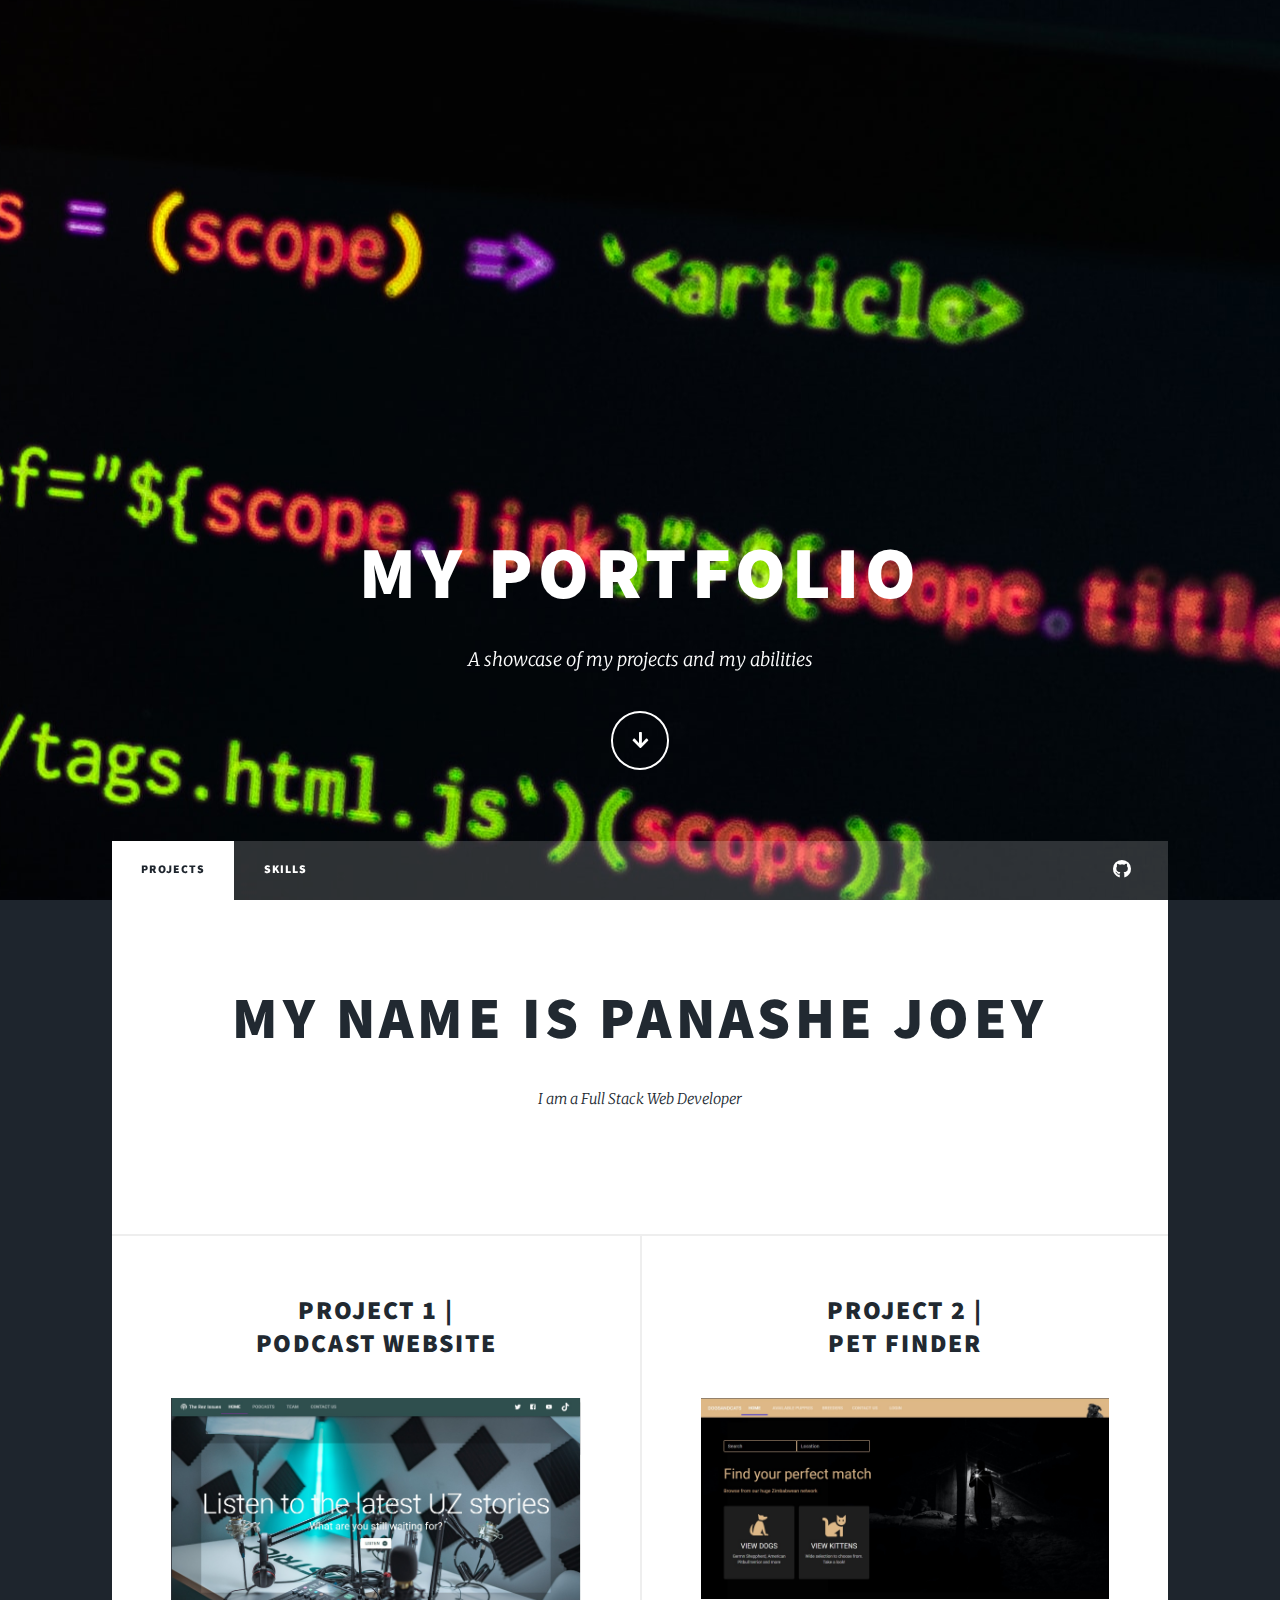
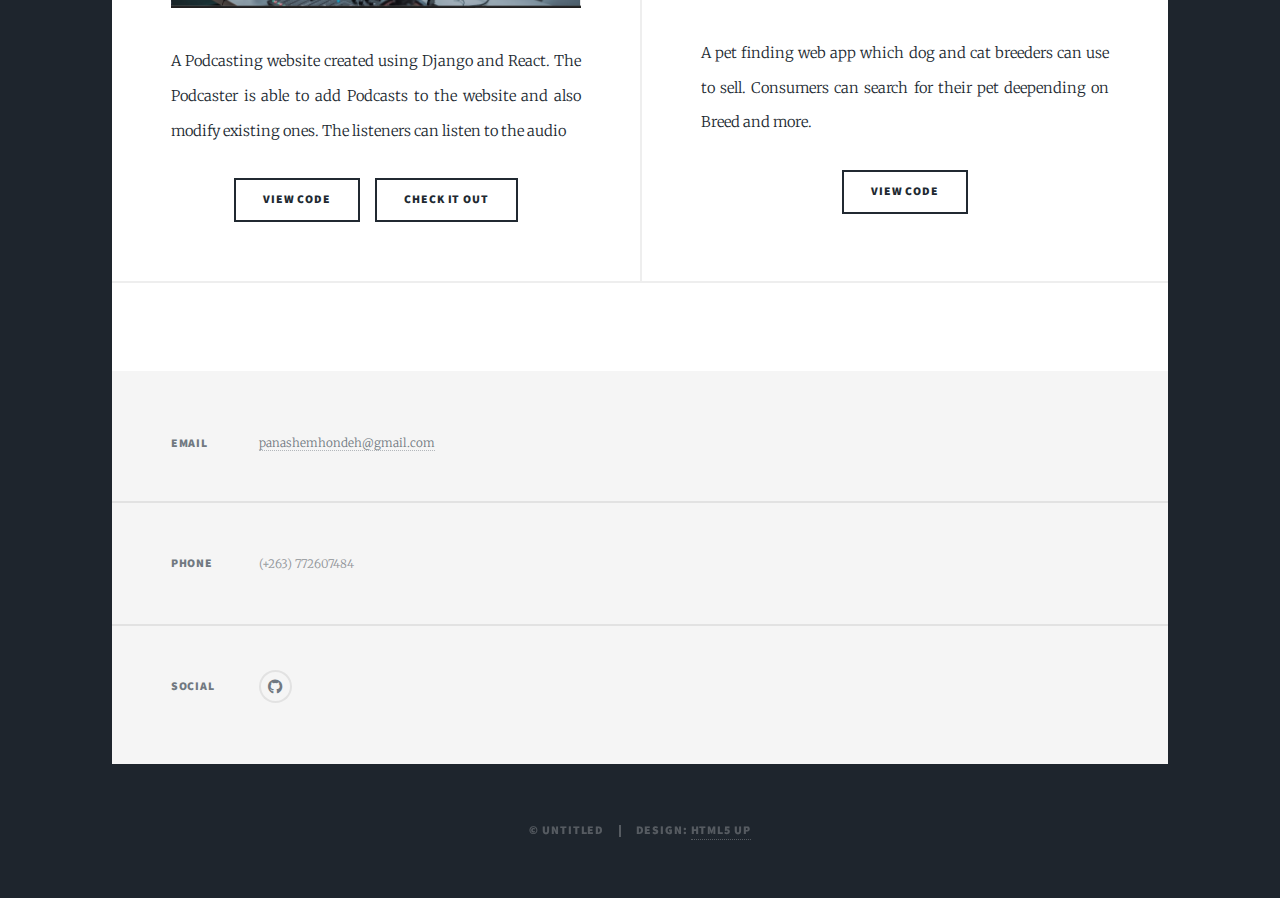
<file: index.html>
<!DOCTYPE HTML>
<!--
	Massively by HTML5 UP
	html5up.net | @ajlkn
	Free for personal  and commercial use under the CCA 3.0 license (html5up.net/license)
-->
<html>
	<head>
		<title>Project Portfolio</title>
		<meta charset="utf-8" />
		<meta name="viewport" content="width=device-width, initial-scale=1, user-scalable=no" />
		<link rel="stylesheet" href="assets/css/main.css" />
		<link rel="icon" type="image/x-icon" href="/images/favicon/favicon.ico">
		<noscript><link rel="stylesheet" href="assets/css/noscript.css" /></noscript>
	</head>
	<body class="is-preload">

		<!-- Wrapper --> 
			<div id="wrapper" class="fade-in">

				<!-- Intro -->
					<div id="intro">
						<h1>My Portfolio</h1>
						<p>A showcase of my projects and my abilities</p>
						<ul class="actions">
							<li><a href="#header" class="button icon solid solo fa-arrow-down scrolly">Continue</a></li>
						</ul>
					</div>

				<!-- Header -->
					<header id="header">
						<a href="index.html" class="logo">21Chozyn</a>
					</header>

				<!-- Nav -->
					<nav id="nav">
						<ul class="links">
							<li class="active"><a href="index.html">Projects</a></li>
							<li><a href="generic.html">Skills</a></li>
							
						</ul>
						<ul class="icons">

							<li><a href="https://github.com/21chozyn" target="_blank" class="icon brands fa-github"><span class="label">GitHub</span></a></li>
						</ul>
					</nav>

				<!-- Main -->
					<div id="main">

						<!-- Featured Post -->
							<article class="post featured">
								<header class="major">
									<h2>My name is Panashe Joey<br />
									</h2>
									<p>I am a Full Stack Web Developer</p>
								</header>
								
							</article>

						<!-- Posts -->
							<section class="posts">
								<article>
									<header>
										<h2><a href="https://github.com/21chozyn/Podcast-Website">Project 1 |<br />
											Podcast Website</a></h2>
									</header>
									<a href="http://54.89.27.89:8000" target="_blank" class="image fit"><img src="images/pic01.jpg" alt="" /></a>
									<p>A Podcasting website created using Django and React. The Podcaster is able to add Podcasts to the website and also modify existing ones. The listeners can listen to the audio</p>
									<ul class="actions special">
										<li><a href="https://github.com/21chozyn/Podcast-Website" target="_blank" class="button">View Code</a></li>
										<li><a href="http://54.89.27.89:8000" target="_blank" class="button">Check it out</a></li>
									</ul>
								</article>
								<article>
									<header>
										<h2><a href="https://github.com/21chozyn/Pet-Finder" target="_blank">Project 2 |<br />
										Pet Finder</a></h2>
									</header>
									<a href="https://github.com/21chozyn/Pet-Finder" target="_blank" class="image fit"><img src="images/pic02.jpg" alt="" /></a>
									<p>A pet finding web app which dog and cat breeders can use to sell. Consumers can search for their pet deepending on Breed and more.</p>
									<ul class="actions special">
										<li><a href="https://github.com/21chozyn/Pet-Finder" class="button">View code</a></li>
										<!-- <li><a href="#" class="button">Check it out</a></li> -->

									</ul>
								</article>
								
							</section>

						<!-- Footer -->
							<footer>
								
							</footer>

					</div>

				<!-- Footer -->
					<footer id="footer">
						
						<section class="split contact">
							<section>
								<h3>Email</h3>
								<p><a href="mailto:panashemhondeh@gmail.com">panashemhondeh@gmail.com</a></p>
							</section>
							<section>
								<h3>Phone</h3>
								<p>(+263) 772607484</p>
							</section>
							
							<section>
								<h3>Social</h3>
								<ul class="icons alt">
									
									<li><a href="https://github.com/21chozyn" target="_blank" class="icon brands alt fa-github"><span class="label">GitHub</span></a></li>
								</ul>
							</section>
						</section>
					</footer>

				<!-- Copyright -->
					<div id="copyright">
						<ul><li>&copy; Untitled</li><li>Design: <a href="https://html5up.net">HTML5 UP</a></li></ul>
					</div>

			</div>

		<!-- Scripts -->
			<script src="assets/js/jquery.min.js"></script>
			<script src="assets/js/jquery.scrollex.min.js"></script>
			<script src="assets/js/jquery.scrolly.min.js"></script>
			<script src="assets/js/browser.min.js"></script>
			<script src="assets/js/breakpoints.min.js"></script>
			<script src="assets/js/util.js"></script>
			<script src="assets/js/main.js"></script>

	</body>
</html>
</file>
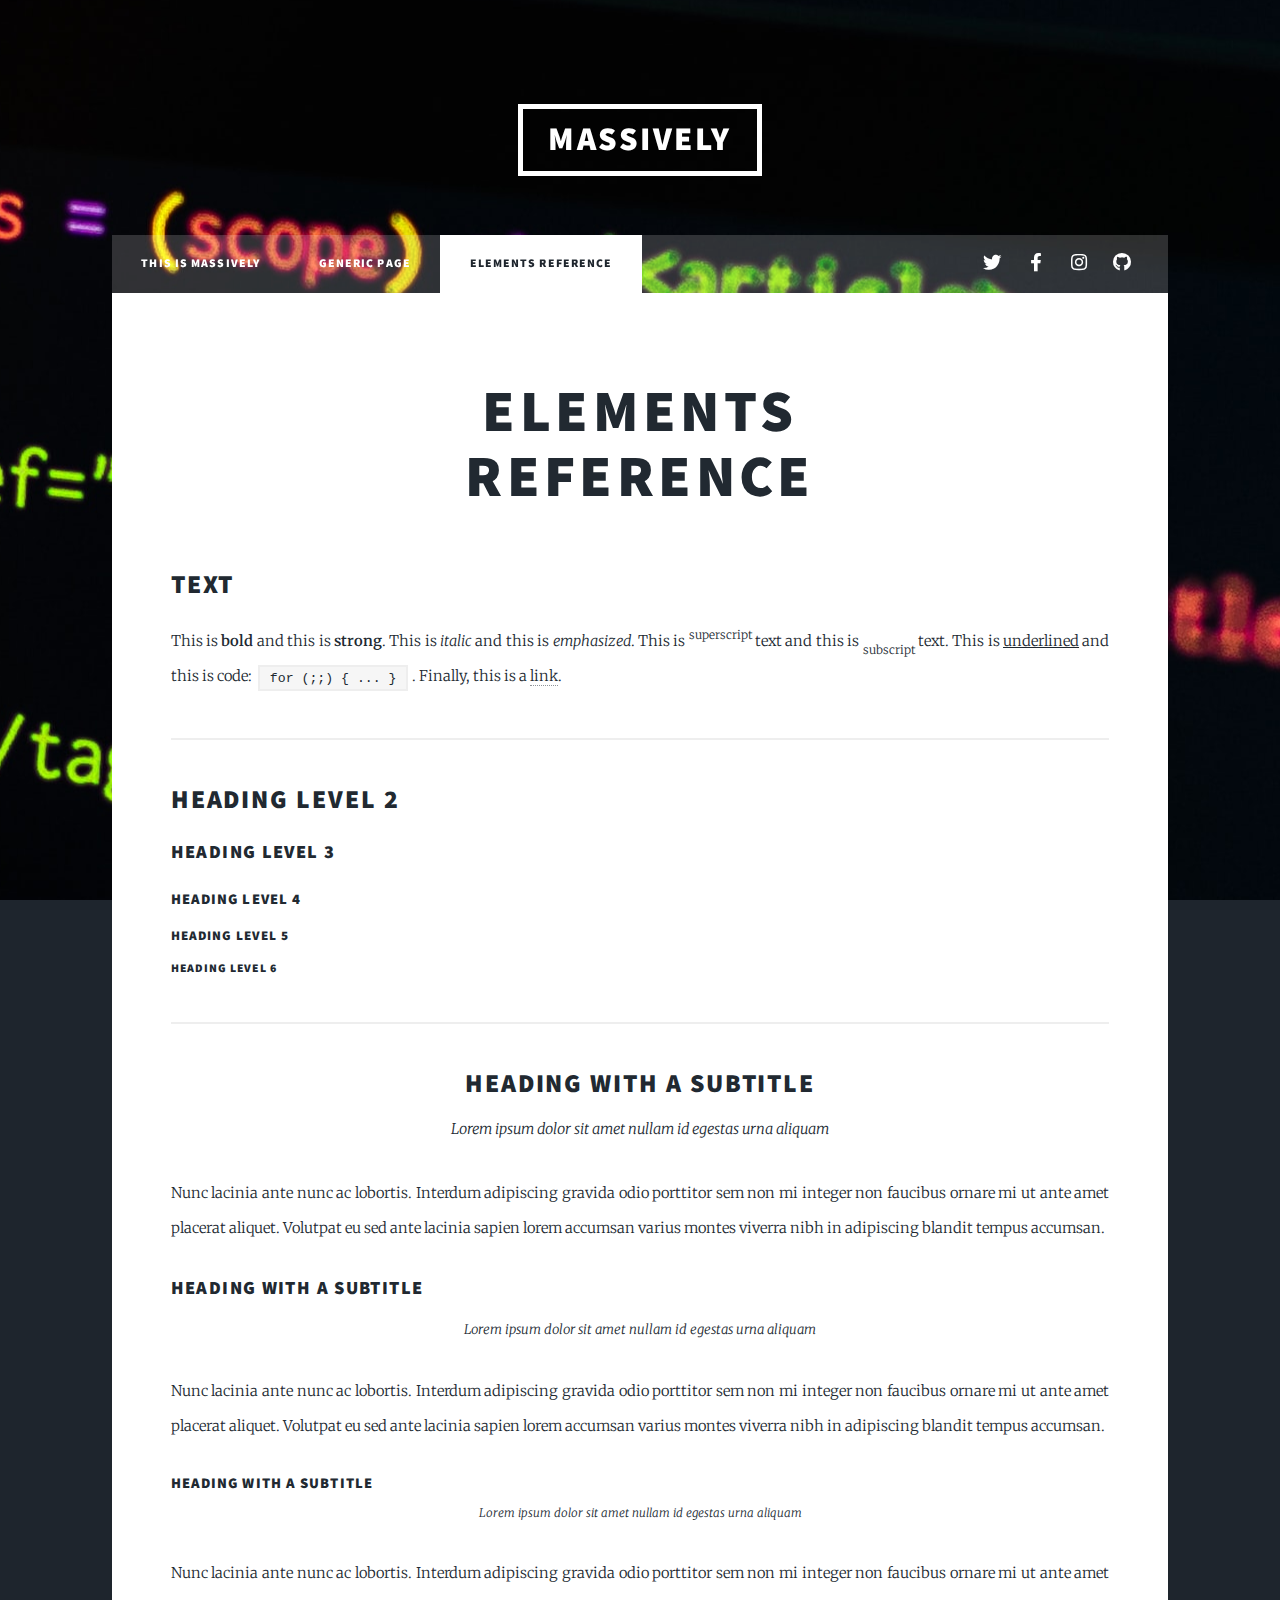
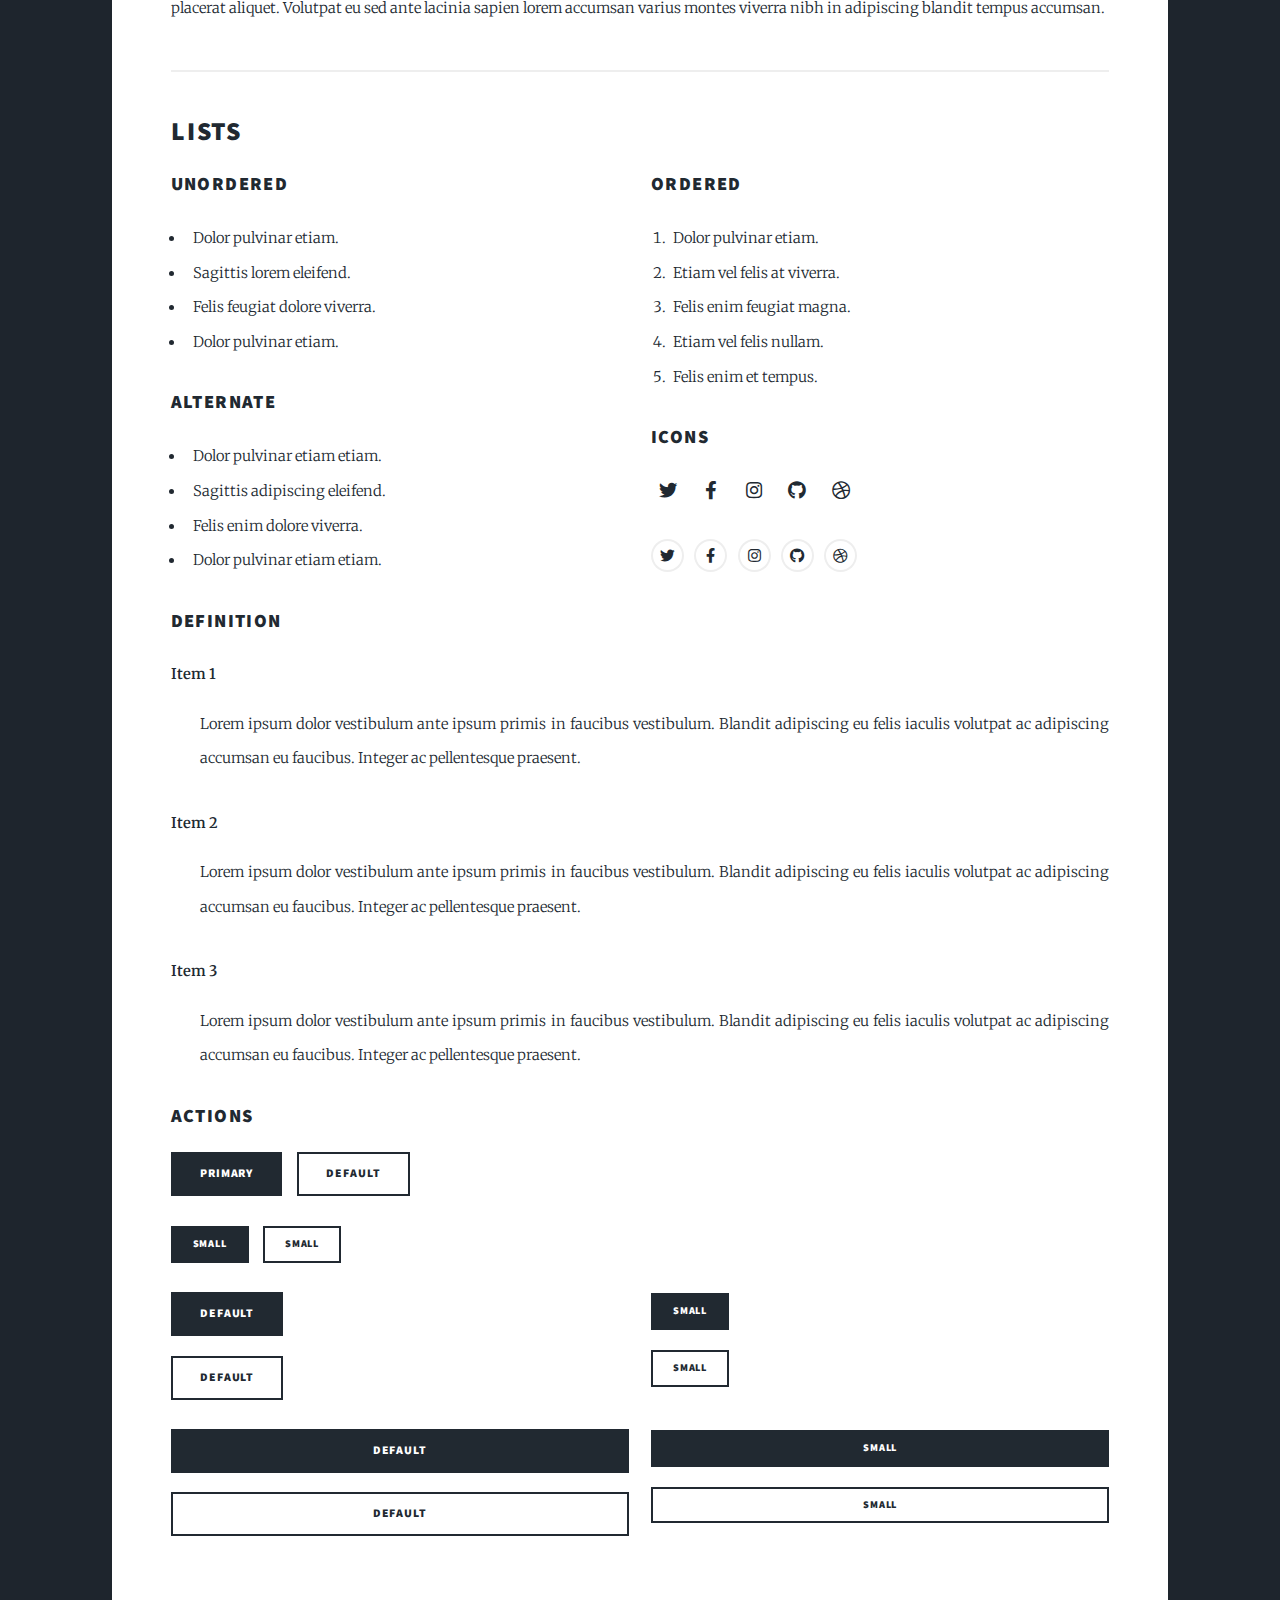
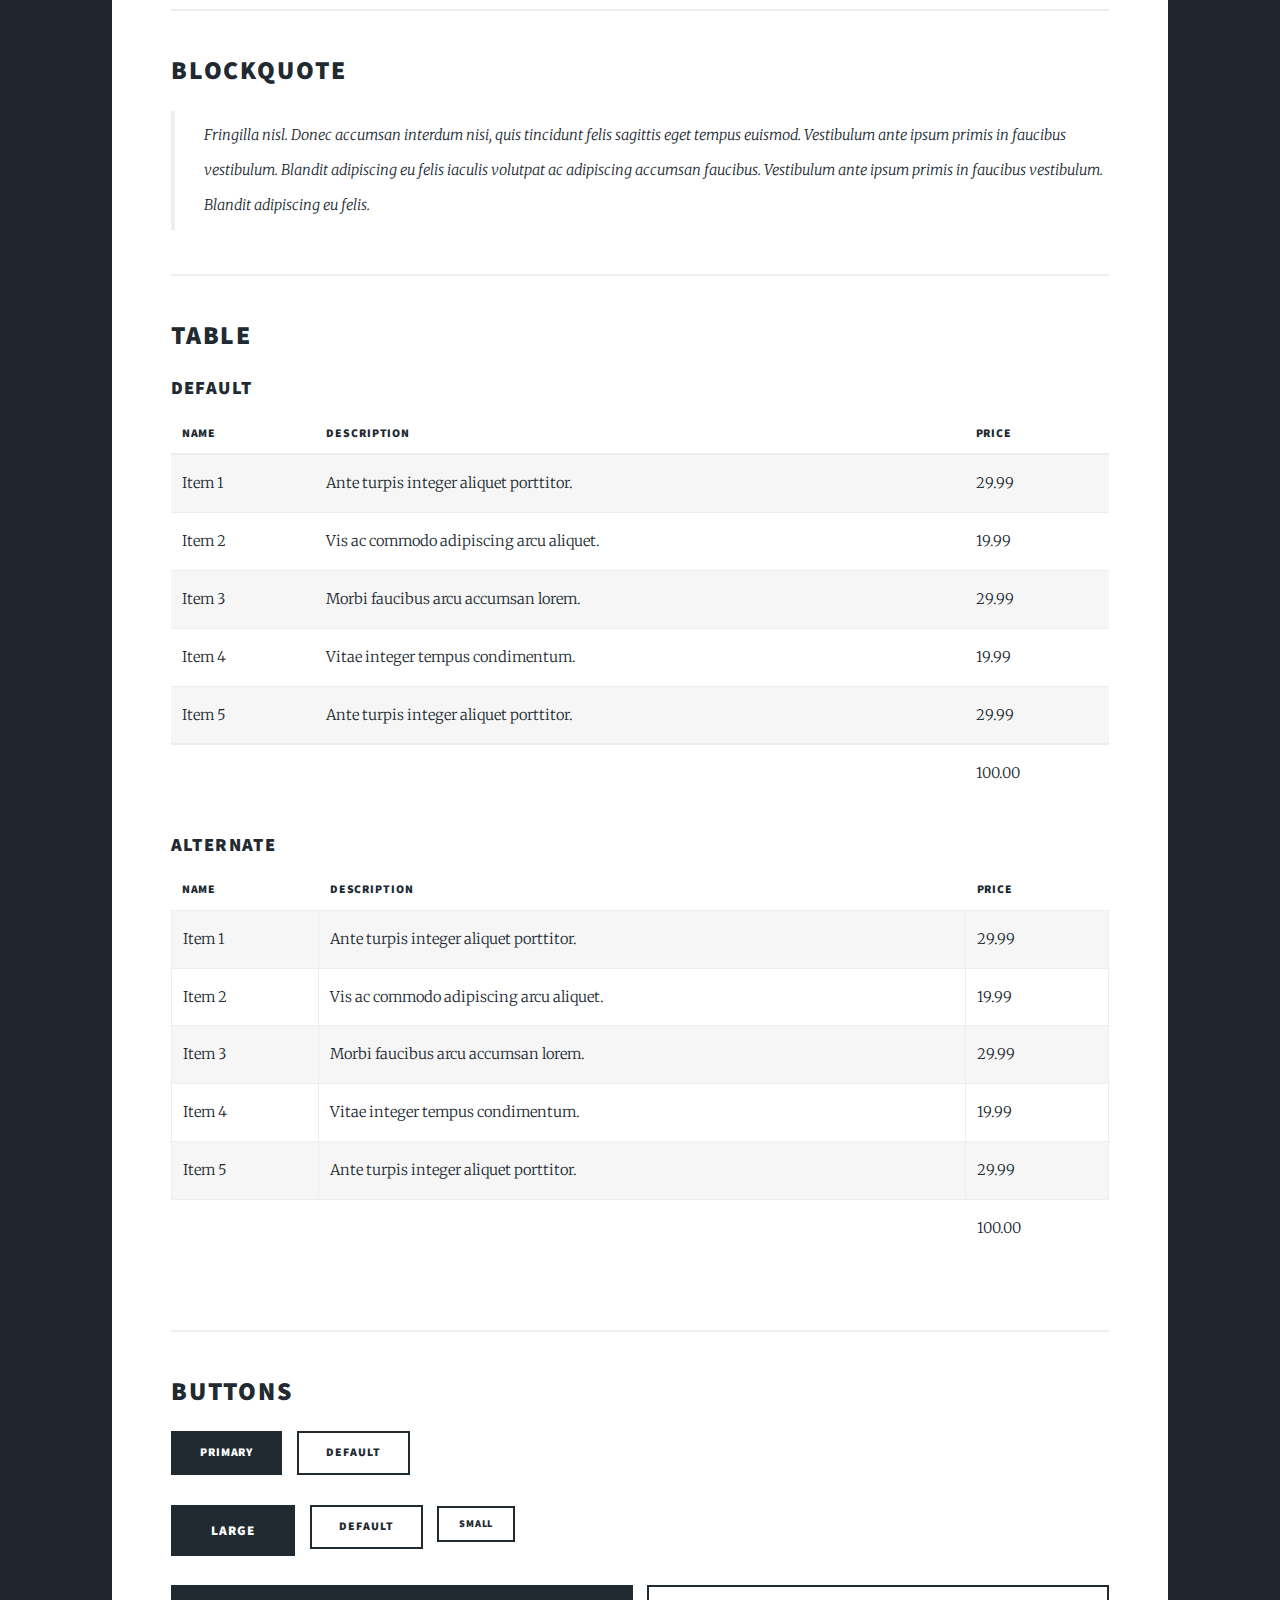
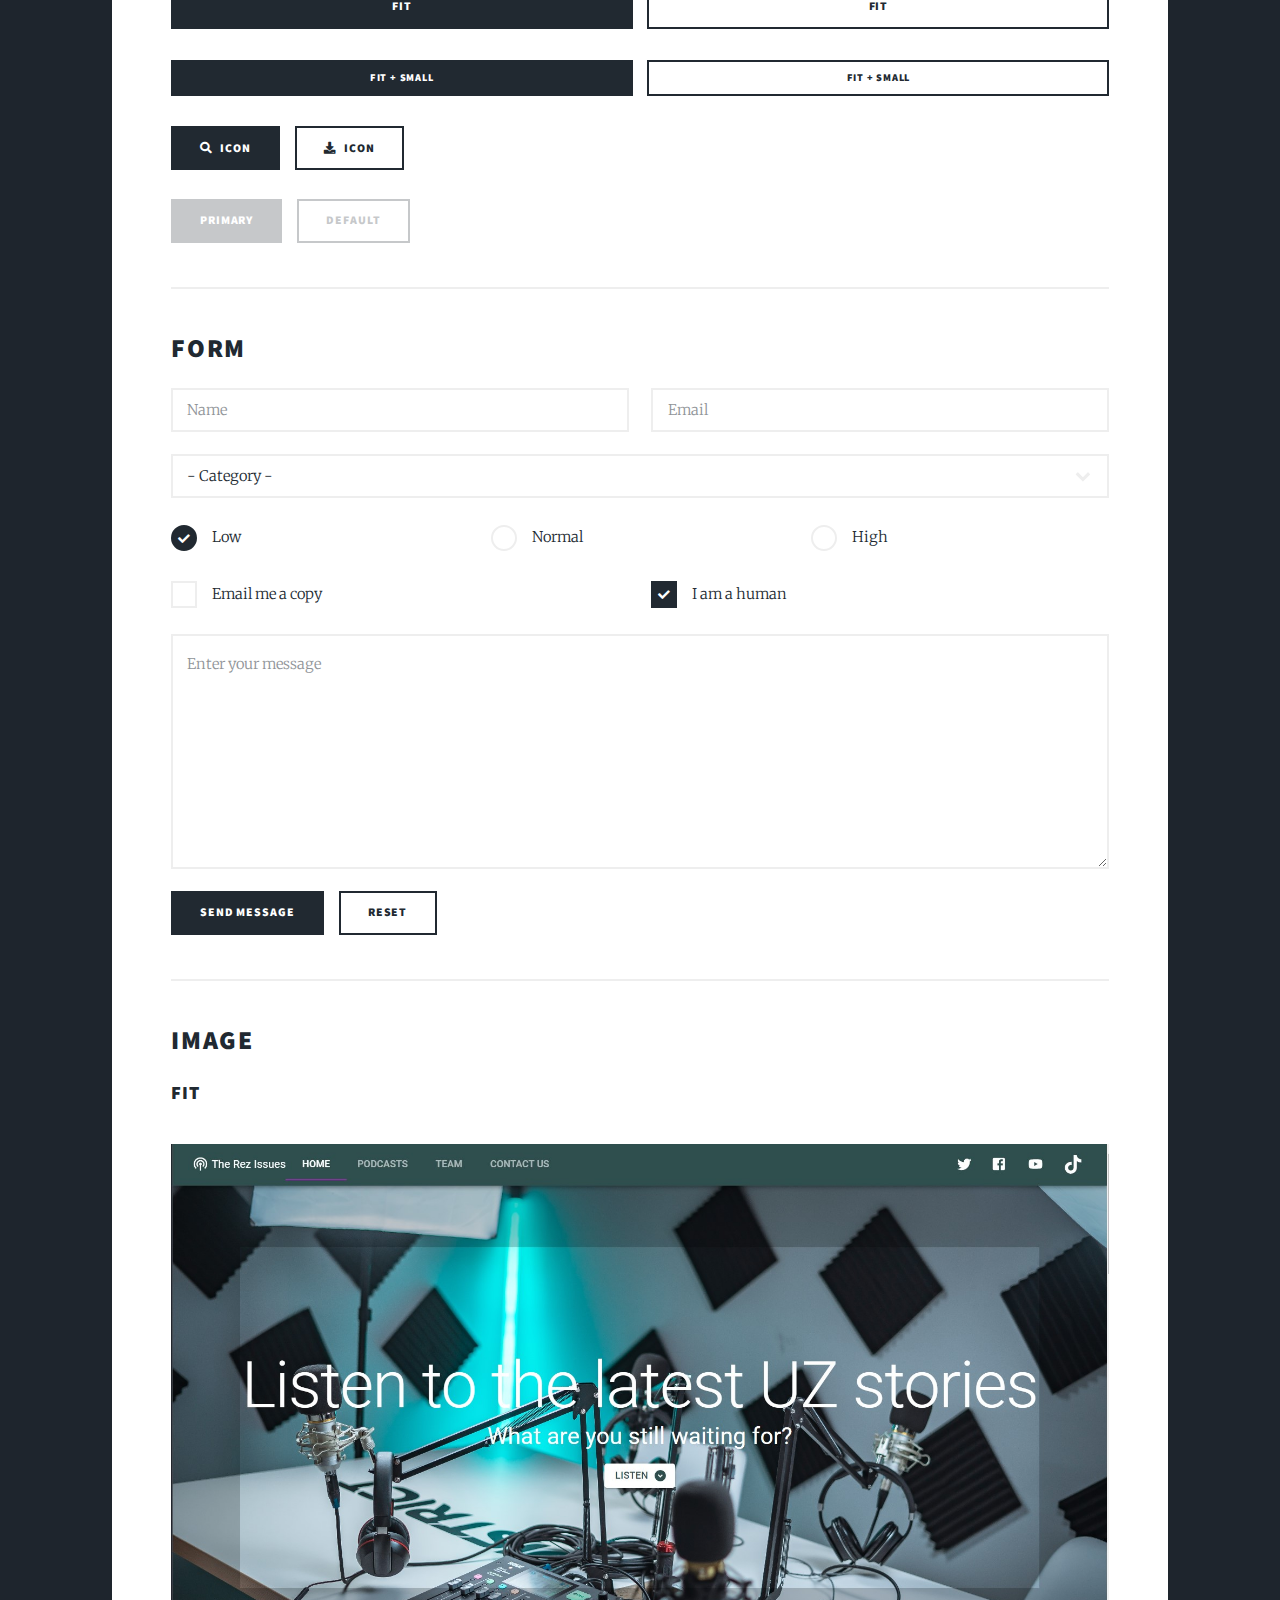
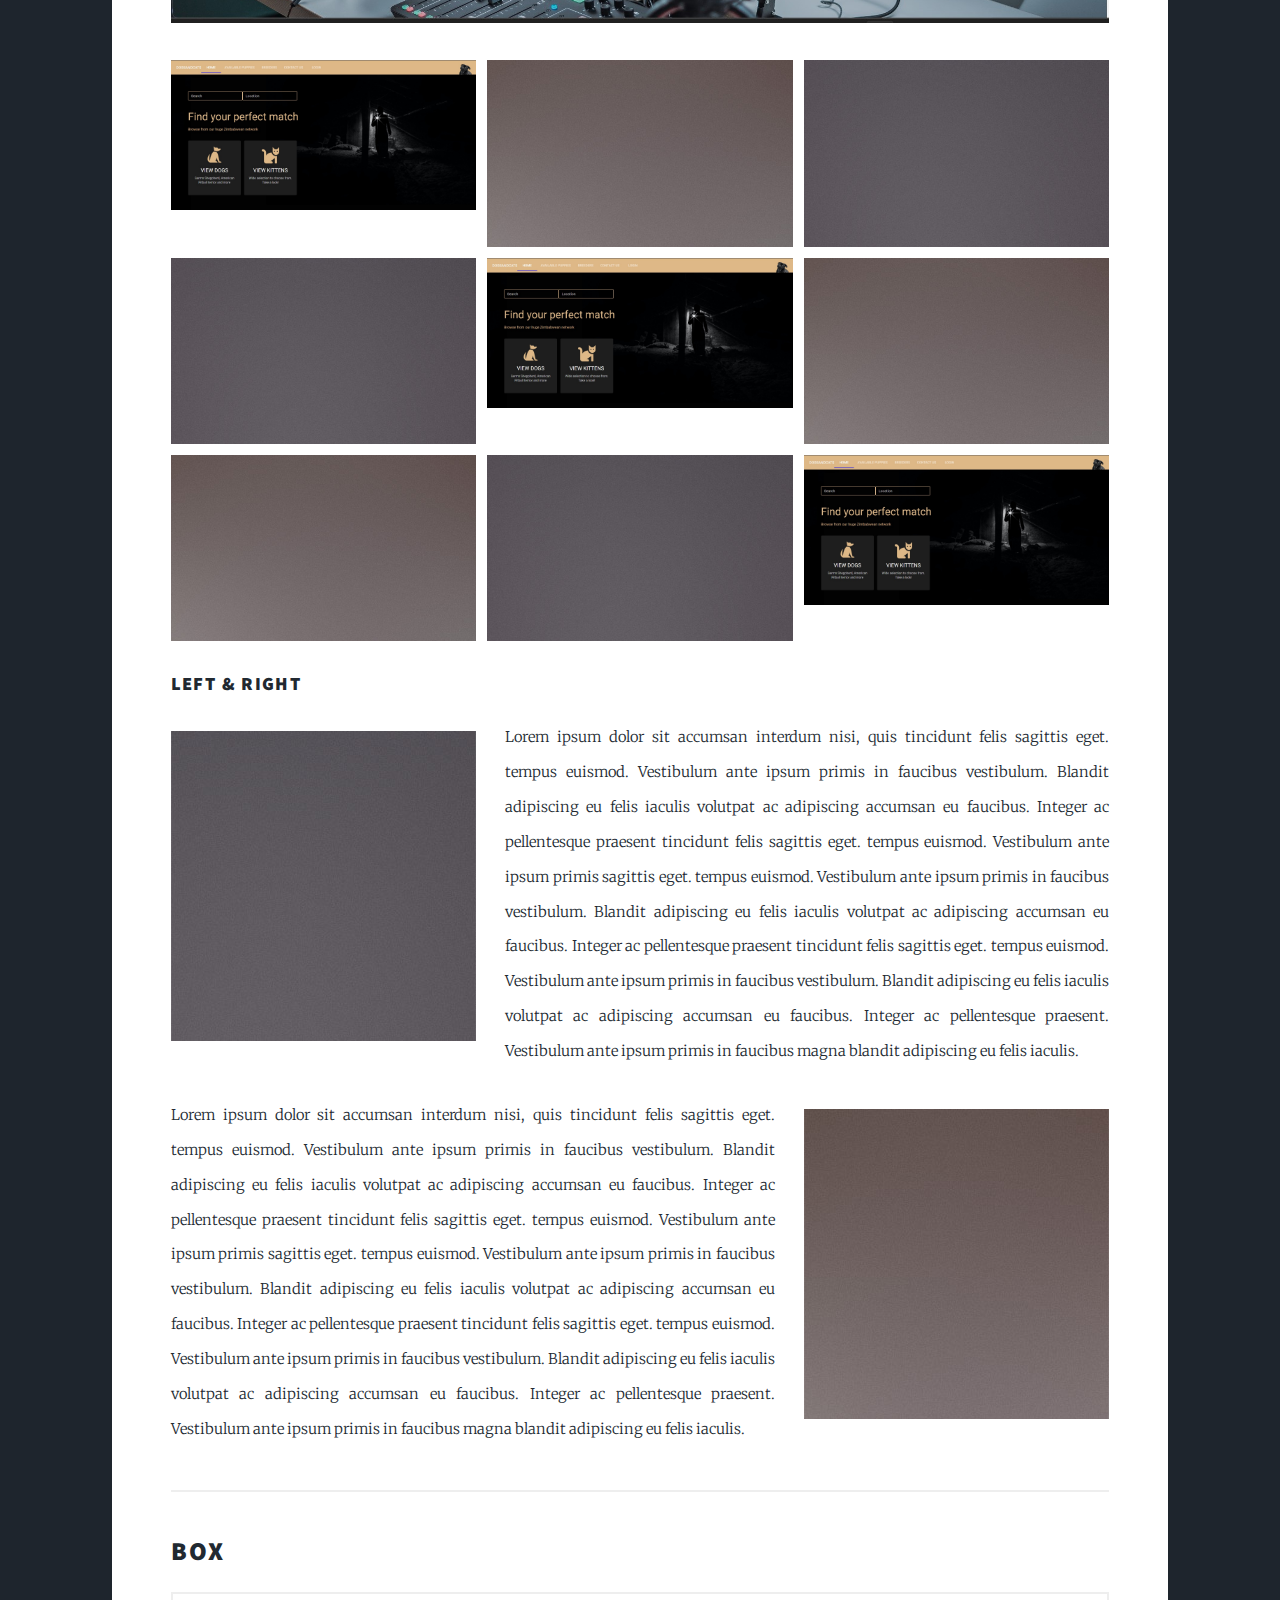
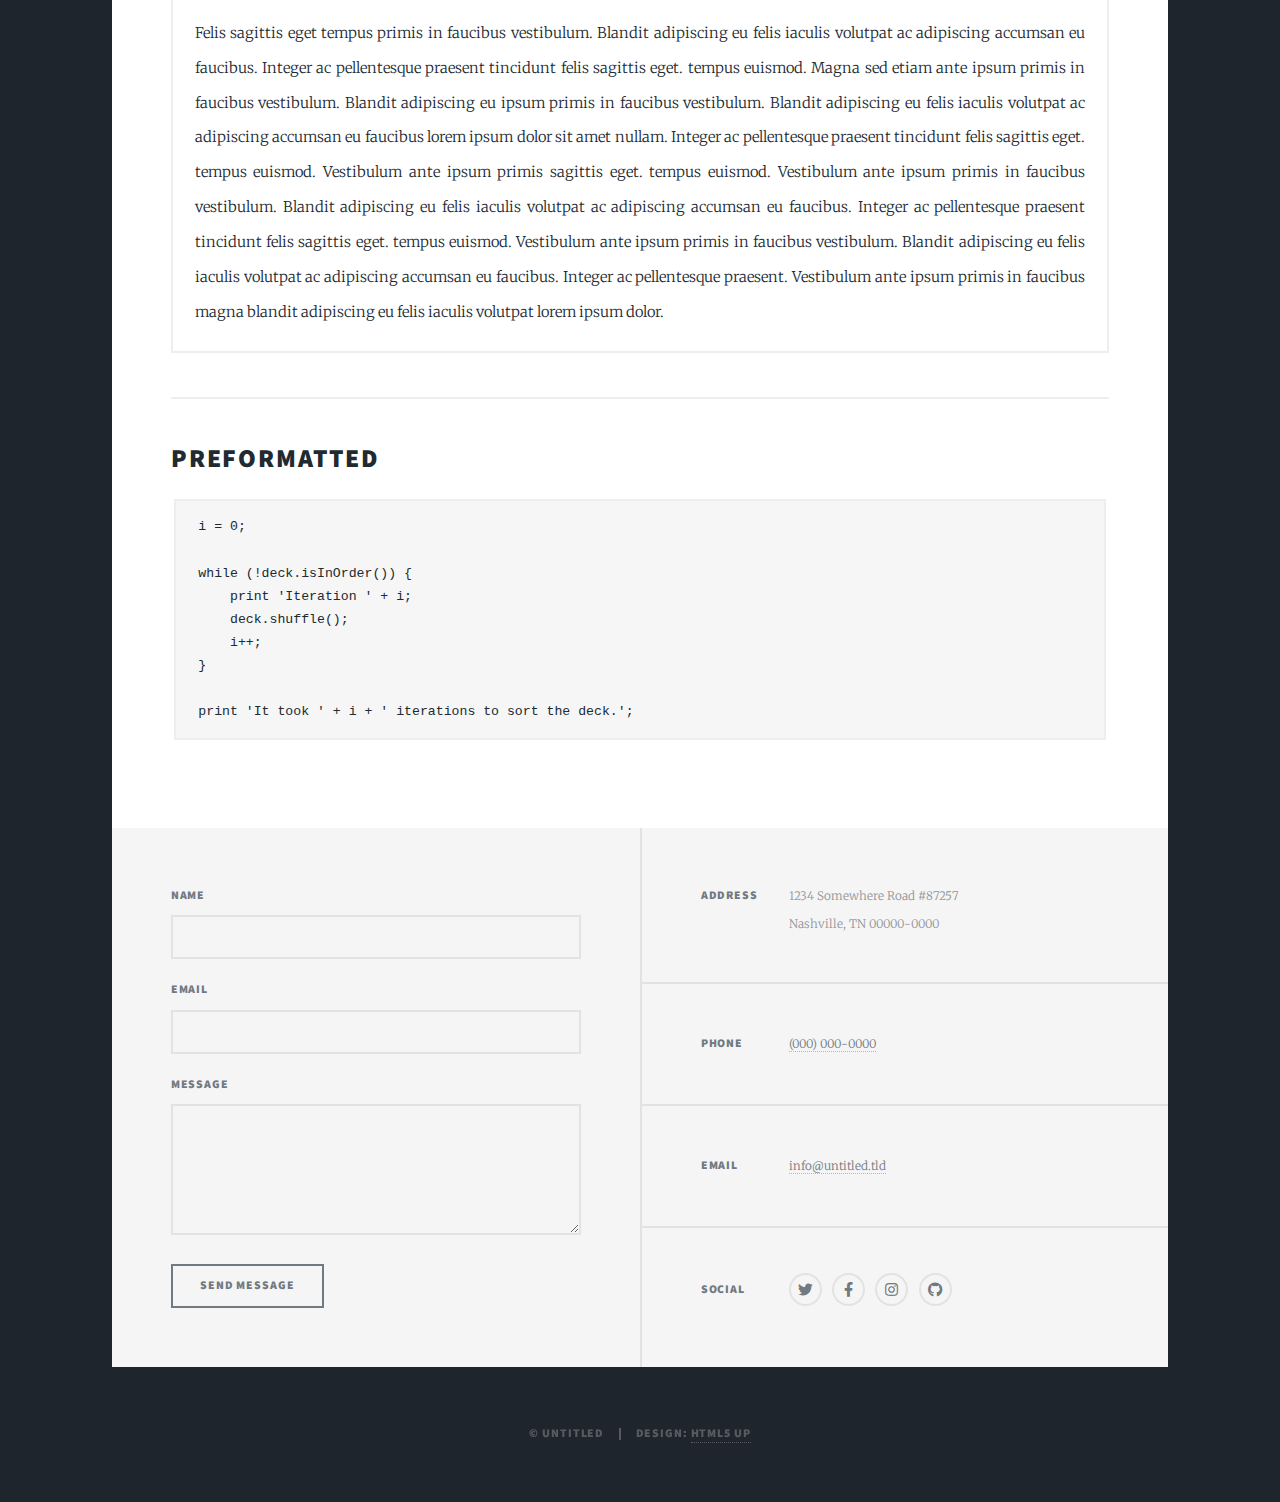
<file: elements.html>
<!DOCTYPE HTML>
<!--
	Massively by HTML5 UP
	html5up.net | @ajlkn
	Free for personal and commercial use under the CCA 3.0 license (html5up.net/license)
-->
<html>
	<head>
		<title>Elements Reference - Massively by HTML5 UP</title>
		<meta charset="utf-8" />
		<meta name="viewport" content="width=device-width, initial-scale=1, user-scalable=no" />
		<link rel="stylesheet" href="assets/css/main.css" />
		<noscript><link rel="stylesheet" href="assets/css/noscript.css" /></noscript>
	</head>
	<body class="is-preload">

		<!-- Wrapper -->
			<div id="wrapper">

				<!-- Header -->
					<header id="header">
						<a href="index.html" class="logo">Massively</a>
					</header>

				<!-- Nav -->
					<nav id="nav">
						<ul class="links">
							<li><a href="index.html">This is Massively</a></li>
							<li><a href="generic.html">Generic Page</a></li>
							<li class="active"><a href="elements.html">Elements Reference</a></li>
						</ul>
						<ul class="icons">
							<li><a href="#" class="icon brands fa-twitter"><span class="label">Twitter</span></a></li>
							<li><a href="#" class="icon brands fa-facebook-f"><span class="label">Facebook</span></a></li>
							<li><a href="#" class="icon brands fa-instagram"><span class="label">Instagram</span></a></li>
							<li><a href="#" class="icon brands fa-github"><span class="label">GitHub</span></a></li>
						</ul>
					</nav>

				<!-- Main -->
					<div id="main">

						<!-- Post -->
							<section class="post">
								<header class="major">
									<h1>Elements<br />
									Reference</h1>
								</header>

								<!-- Text stuff -->
									<h2>Text</h2>
									<p>This is <b>bold</b> and this is <strong>strong</strong>. This is <i>italic</i> and this is <em>emphasized</em>.
									This is <sup>superscript</sup> text and this is <sub>subscript</sub> text.
									This is <u>underlined</u> and this is code: <code>for (;;) { ... }</code>.
									Finally, this is a <a href="#">link</a>.</p>
									<hr />
									<h2>Heading Level 2</h2>
									<h3>Heading Level 3</h3>
									<h4>Heading Level 4</h4>
									<h5>Heading Level 5</h5>
									<h6>Heading Level 6</h6>
									<hr />
									<header>
										<h2>Heading with a Subtitle</h2>
										<p>Lorem ipsum dolor sit amet nullam id egestas urna aliquam</p>
									</header>
									<p>Nunc lacinia ante nunc ac lobortis. Interdum adipiscing gravida odio porttitor sem non mi integer non faucibus ornare mi ut ante amet placerat aliquet. Volutpat eu sed ante lacinia sapien lorem accumsan varius montes viverra nibh in adipiscing blandit tempus accumsan.</p>
									<header>
										<h3>Heading with a Subtitle</h3>
										<p>Lorem ipsum dolor sit amet nullam id egestas urna aliquam</p>
									</header>
									<p>Nunc lacinia ante nunc ac lobortis. Interdum adipiscing gravida odio porttitor sem non mi integer non faucibus ornare mi ut ante amet placerat aliquet. Volutpat eu sed ante lacinia sapien lorem accumsan varius montes viverra nibh in adipiscing blandit tempus accumsan.</p>
									<header>
										<h4>Heading with a Subtitle</h4>
										<p>Lorem ipsum dolor sit amet nullam id egestas urna aliquam</p>
									</header>
									<p>Nunc lacinia ante nunc ac lobortis. Interdum adipiscing gravida odio porttitor sem non mi integer non faucibus ornare mi ut ante amet placerat aliquet. Volutpat eu sed ante lacinia sapien lorem accumsan varius montes viverra nibh in adipiscing blandit tempus accumsan.</p>

									<hr />

								<!-- Lists -->
									<h2>Lists</h2>
									<div class="row">
										<div class="col-6 col-12-small">

											<h3>Unordered</h3>
											<ul>
												<li>Dolor pulvinar etiam.</li>
												<li>Sagittis lorem eleifend.</li>
												<li>Felis feugiat dolore viverra.</li>
												<li>Dolor pulvinar etiam.</li>
											</ul>

											<h3>Alternate</h3>
											<ul class="alt">
												<li>Dolor pulvinar etiam etiam.</li>
												<li>Sagittis adipiscing eleifend.</li>
												<li>Felis enim dolore viverra.</li>
												<li>Dolor pulvinar etiam etiam.</li>
											</ul>

										</div>
										<div class="col-6 col-12-small">

											<h3>Ordered</h3>
											<ol>
												<li>Dolor pulvinar etiam.</li>
												<li>Etiam vel felis at viverra.</li>
												<li>Felis enim feugiat magna.</li>
												<li>Etiam vel felis nullam.</li>
												<li>Felis enim et tempus.</li>
											</ol>

											<h3>Icons</h3>
											<ul class="icons">
												<li><a href="#" class="icon brands fa-twitter"><span class="label">Twitter</span></a></li>
												<li><a href="#" class="icon brands fa-facebook-f"><span class="label">Facebook</span></a></li>
												<li><a href="#" class="icon brands fa-instagram"><span class="label">Instagram</span></a></li>
												<li><a href="#" class="icon brands fa-github"><span class="label">Github</span></a></li>
												<li><a href="#" class="icon brands fa-dribbble"><span class="label">Dribbble</span></a></li>
											</ul>
											<ul class="icons alt">
												<li><a href="#" class="icon brands alt fa-twitter"><span class="label">Twitter</span></a></li>
												<li><a href="#" class="icon brands alt fa-facebook-f"><span class="label">Facebook</span></a></li>
												<li><a href="#" class="icon brands alt fa-instagram"><span class="label">Instagram</span></a></li>
												<li><a href="#" class="icon brands alt fa-github"><span class="label">Github</span></a></li>
												<li><a href="#" class="icon brands alt fa-dribbble"><span class="label">Dribbble</span></a></li>
											</ul>

										</div>
									</div>
									<h3>Definition</h3>
									<dl>
										<dt>Item 1</dt>
										<dd>
											<p>Lorem ipsum dolor vestibulum ante ipsum primis in faucibus vestibulum. Blandit adipiscing eu felis iaculis volutpat ac adipiscing accumsan eu faucibus. Integer ac pellentesque praesent.</p>
										</dd>
										<dt>Item 2</dt>
										<dd>
											<p>Lorem ipsum dolor vestibulum ante ipsum primis in faucibus vestibulum. Blandit adipiscing eu felis iaculis volutpat ac adipiscing accumsan eu faucibus. Integer ac pellentesque praesent.</p>
										</dd>
										<dt>Item 3</dt>
										<dd>
											<p>Lorem ipsum dolor vestibulum ante ipsum primis in faucibus vestibulum. Blandit adipiscing eu felis iaculis volutpat ac adipiscing accumsan eu faucibus. Integer ac pellentesque praesent.</p>
										</dd>
									</dl>

									<h3>Actions</h3>
									<ul class="actions">
										<li><a href="#" class="button primary">Primary</a></li>
										<li><a href="#" class="button">Default</a></li>
									</ul>
									<ul class="actions small">
										<li><a href="#" class="button primary small">Small</a></li>
										<li><a href="#" class="button small">Small</a></li>
									</ul>
									<div class="row">
										<div class="col-6 col-12-small">
											<ul class="actions stacked">
												<li><a href="#" class="button primary">Default</a></li>
												<li><a href="#" class="button">Default</a></li>
											</ul>
										</div>
										<div class="col-6 col-12-small">
											<ul class="actions stacked">
												<li><a href="#" class="button primary small">Small</a></li>
												<li><a href="#" class="button small">Small</a></li>
											</ul>
										</div>
									</div>
									<div class="row">
										<div class="col-6 col-12-small">
											<ul class="actions stacked">
												<li><a href="#" class="button primary fit">Default</a></li>
												<li><a href="#" class="button fit">Default</a></li>
											</ul>
										</div>
										<div class="col-6 col-12-small">
											<ul class="actions stacked">
												<li><a href="#" class="button primary small fit">Small</a></li>
												<li><a href="#" class="button small fit">Small</a></li>
											</ul>
										</div>
									</div>

									<hr />

								<!-- Blockquote -->
									<h2>Blockquote</h2>
									<blockquote>Fringilla nisl. Donec accumsan interdum nisi, quis tincidunt felis sagittis eget tempus euismod. Vestibulum ante ipsum primis in faucibus vestibulum. Blandit adipiscing eu felis iaculis volutpat ac adipiscing accumsan faucibus. Vestibulum ante ipsum primis in faucibus vestibulum. Blandit adipiscing eu felis.</blockquote>

									<hr />

								<!-- Table -->
									<h2>Table</h2>

									<h3>Default</h3>
									<div class="table-wrapper">
										<table>
											<thead>
												<tr>
													<th>Name</th>
													<th>Description</th>
													<th>Price</th>
												</tr>
											</thead>
											<tbody>
												<tr>
													<td>Item 1</td>
													<td>Ante turpis integer aliquet porttitor.</td>
													<td>29.99</td>
												</tr>
												<tr>
													<td>Item 2</td>
													<td>Vis ac commodo adipiscing arcu aliquet.</td>
													<td>19.99</td>
												</tr>
												<tr>
													<td>Item 3</td>
													<td> Morbi faucibus arcu accumsan lorem.</td>
													<td>29.99</td>
												</tr>
												<tr>
													<td>Item 4</td>
													<td>Vitae integer tempus condimentum.</td>
													<td>19.99</td>
												</tr>
												<tr>
													<td>Item 5</td>
													<td>Ante turpis integer aliquet porttitor.</td>
													<td>29.99</td>
												</tr>
											</tbody>
											<tfoot>
												<tr>
													<td colspan="2"></td>
													<td>100.00</td>
												</tr>
											</tfoot>
										</table>
									</div>

									<h3>Alternate</h3>
									<div class="table-wrapper">
										<table class="alt">
											<thead>
												<tr>
													<th>Name</th>
													<th>Description</th>
													<th>Price</th>
												</tr>
											</thead>
											<tbody>
												<tr>
													<td>Item 1</td>
													<td>Ante turpis integer aliquet porttitor.</td>
													<td>29.99</td>
												</tr>
												<tr>
													<td>Item 2</td>
													<td>Vis ac commodo adipiscing arcu aliquet.</td>
													<td>19.99</td>
												</tr>
												<tr>
													<td>Item 3</td>
													<td> Morbi faucibus arcu accumsan lorem.</td>
													<td>29.99</td>
												</tr>
												<tr>
													<td>Item 4</td>
													<td>Vitae integer tempus condimentum.</td>
													<td>19.99</td>
												</tr>
												<tr>
													<td>Item 5</td>
													<td>Ante turpis integer aliquet porttitor.</td>
													<td>29.99</td>
												</tr>
											</tbody>
											<tfoot>
												<tr>
													<td colspan="2"></td>
													<td>100.00</td>
												</tr>
											</tfoot>
										</table>
									</div>

									<hr />

								<!-- Buttons -->
									<h2>Buttons</h2>
									<ul class="actions">
										<li><a href="#" class="button primary">Primary</a></li>
										<li><a href="#" class="button">Default</a></li>
									</ul>
									<ul class="actions">
										<li><a href="#" class="button primary large">Large</a></li>
										<li><a href="#" class="button">Default</a></li>
										<li><a href="#" class="button small">Small</a></li>
									</ul>
									<ul class="actions fit">
										<li><a href="#" class="button primary fit">Fit</a></li>
										<li><a href="#" class="button fit">Fit</a></li>
									</ul>
									<ul class="actions fit small">
										<li><a href="#" class="button primary fit small">Fit + Small</a></li>
										<li><a href="#" class="button fit small">Fit + Small</a></li>
									</ul>
									<ul class="actions">
										<li><a href="#" class="button primary icon solid fa-search">Icon</a></li>
										<li><a href="#" class="button icon solid fa-download">Icon</a></li>
									</ul>
									<ul class="actions">
										<li><span class="button primary disabled">Primary</span></li>
										<li><span class="button disabled">Default</span></li>
									</ul>

									<hr />

								<!-- Form -->
									<h2>Form</h2>

									<form method="post" action="#">
										<div class="row gtr-uniform">
											<div class="col-6 col-12-xsmall">
												<input type="text" name="demo-name" id="demo-name" value="" placeholder="Name" />
											</div>
											<div class="col-6 col-12-xsmall">
												<input type="email" name="demo-email" id="demo-email" value="" placeholder="Email" />
											</div>
											<!-- Break -->
											<div class="col-12">
												<select name="demo-category" id="demo-category">
													<option value="">- Category -</option>
													<option value="1">Manufacturing</option>
													<option value="1">Shipping</option>
													<option value="1">Administration</option>
													<option value="1">Human Resources</option>
												</select>
											</div>
											<!-- Break -->
											<div class="col-4 col-12-small">
												<input type="radio" id="demo-priority-low" name="demo-priority" checked>
												<label for="demo-priority-low">Low</label>
											</div>
											<div class="col-4 col-12-small">
												<input type="radio" id="demo-priority-normal" name="demo-priority">
												<label for="demo-priority-normal">Normal</label>
											</div>
											<div class="col-4 col-12-small">
												<input type="radio" id="demo-priority-high" name="demo-priority">
												<label for="demo-priority-high">High</label>
											</div>
											<!-- Break -->
											<div class="col-6 col-12-small">
												<input type="checkbox" id="demo-copy" name="demo-copy">
												<label for="demo-copy">Email me a copy</label>
											</div>
											<div class="col-6 col-12-small">
												<input type="checkbox" id="demo-human" name="demo-human" checked>
												<label for="demo-human">I am a human</label>
											</div>
											<!-- Break -->
											<div class="col-12">
												<textarea name="demo-message" id="demo-message" placeholder="Enter your message" rows="6"></textarea>
											</div>
											<!-- Break -->
											<div class="col-12">
												<ul class="actions">
													<li><input type="submit" value="Send Message" class="primary" /></li>
													<li><input type="reset" value="Reset" /></li>
												</ul>
											</div>
										</div>
									</form>

									<hr />

								<!-- Image -->
									<h2>Image</h2>

									<h3>Fit</h3>
									<span class="image fit"><img src="images/pic01.jpg" alt="" /></span>
									<div class="box alt">
										<div class="row gtr-50 gtr-uniform">
											<div class="col-4"><span class="image fit"><img src="images/pic02.jpg" alt="" /></span></div>
											<div class="col-4"><span class="image fit"><img src="images/pic03.jpg" alt="" /></span></div>
											<div class="col-4"><span class="image fit"><img src="images/pic04.jpg" alt="" /></span></div>
											<!-- Break -->
											<div class="col-4"><span class="image fit"><img src="images/pic04.jpg" alt="" /></span></div>
											<div class="col-4"><span class="image fit"><img src="images/pic02.jpg" alt="" /></span></div>
											<div class="col-4"><span class="image fit"><img src="images/pic03.jpg" alt="" /></span></div>
											<!-- Break -->
											<div class="col-4"><span class="image fit"><img src="images/pic03.jpg" alt="" /></span></div>
											<div class="col-4"><span class="image fit"><img src="images/pic04.jpg" alt="" /></span></div>
											<div class="col-4"><span class="image fit"><img src="images/pic02.jpg" alt="" /></span></div>
										</div>
									</div>

									<h3>Left &amp; Right</h3>
									<p><span class="image left"><img src="images/pic08.jpg" alt="" /></span>Lorem ipsum dolor sit accumsan interdum nisi, quis tincidunt felis sagittis eget. tempus euismod. Vestibulum ante ipsum primis in faucibus vestibulum. Blandit adipiscing eu felis iaculis volutpat ac adipiscing accumsan eu faucibus. Integer ac pellentesque praesent tincidunt felis sagittis eget. tempus euismod. Vestibulum ante ipsum primis sagittis eget. tempus euismod. Vestibulum ante ipsum primis in faucibus vestibulum. Blandit adipiscing eu felis iaculis volutpat ac adipiscing accumsan eu faucibus. Integer ac pellentesque praesent tincidunt felis sagittis eget. tempus euismod. Vestibulum ante ipsum primis in faucibus vestibulum. Blandit adipiscing eu felis iaculis volutpat ac adipiscing accumsan eu faucibus. Integer ac pellentesque praesent. Vestibulum ante ipsum primis in faucibus magna blandit adipiscing eu felis iaculis.</p>
									<p><span class="image right"><img src="images/pic09.jpg" alt="" /></span>Lorem ipsum dolor sit accumsan interdum nisi, quis tincidunt felis sagittis eget. tempus euismod. Vestibulum ante ipsum primis in faucibus vestibulum. Blandit adipiscing eu felis iaculis volutpat ac adipiscing accumsan eu faucibus. Integer ac pellentesque praesent tincidunt felis sagittis eget. tempus euismod. Vestibulum ante ipsum primis sagittis eget. tempus euismod. Vestibulum ante ipsum primis in faucibus vestibulum. Blandit adipiscing eu felis iaculis volutpat ac adipiscing accumsan eu faucibus. Integer ac pellentesque praesent tincidunt felis sagittis eget. tempus euismod. Vestibulum ante ipsum primis in faucibus vestibulum. Blandit adipiscing eu felis iaculis volutpat ac adipiscing accumsan eu faucibus. Integer ac pellentesque praesent. Vestibulum ante ipsum primis in faucibus magna blandit adipiscing eu felis iaculis.</p>

									<hr />

								<!-- Box -->
									<h2>Box</h2>
									<div class="box">
										<p>Felis sagittis eget tempus primis in faucibus vestibulum. Blandit adipiscing eu felis iaculis volutpat ac adipiscing accumsan eu faucibus. Integer ac pellentesque praesent tincidunt felis sagittis eget. tempus euismod. Magna sed etiam ante ipsum primis in faucibus vestibulum. Blandit adipiscing eu ipsum primis in faucibus vestibulum. Blandit adipiscing eu felis iaculis volutpat ac adipiscing accumsan eu faucibus lorem ipsum dolor sit amet nullam. Integer ac pellentesque praesent tincidunt felis sagittis eget. tempus euismod. Vestibulum ante ipsum primis sagittis eget. tempus euismod. Vestibulum ante ipsum primis in faucibus vestibulum. Blandit adipiscing eu felis iaculis volutpat ac adipiscing accumsan eu faucibus. Integer ac pellentesque praesent tincidunt felis sagittis eget. tempus euismod. Vestibulum ante ipsum primis in faucibus vestibulum. Blandit adipiscing eu felis iaculis volutpat ac adipiscing accumsan eu faucibus. Integer ac pellentesque praesent. Vestibulum ante ipsum primis in faucibus magna blandit adipiscing eu felis iaculis volutpat lorem ipsum dolor.</p>
									</div>

									<hr />

								<!-- Preformatted Code -->
									<h2>Preformatted</h2>
									<pre><code>i = 0;

while (!deck.isInOrder()) {
    print 'Iteration ' + i;
    deck.shuffle();
    i++;
}

print 'It took ' + i + ' iterations to sort the deck.';
</code></pre>

							</section>

					</div>

				<!-- Footer -->
					<footer id="footer">
						<section>
							<form method="post" action="#">
								<div class="fields">
									<div class="field">
										<label for="name">Name</label>
										<input type="text" name="name" id="name" />
									</div>
									<div class="field">
										<label for="email">Email</label>
										<input type="text" name="email" id="email" />
									</div>
									<div class="field">
										<label for="message">Message</label>
										<textarea name="message" id="message" rows="3"></textarea>
									</div>
								</div>
								<ul class="actions">
									<li><input type="submit" value="Send Message" /></li>
								</ul>
							</form>
						</section>
						<section class="split contact">
							<section class="alt">
								<h3>Address</h3>
								<p>1234 Somewhere Road #87257<br />
								Nashville, TN 00000-0000</p>
							</section>
							<section>
								<h3>Phone</h3>
								<p><a href="#">(000) 000-0000</a></p>
							</section>
							<section>
								<h3>Email</h3>
								<p><a href="#">info@untitled.tld</a></p>
							</section>
							<section>
								<h3>Social</h3>
								<ul class="icons alt">
									<li><a href="#" class="icon brands alt fa-twitter"><span class="label">Twitter</span></a></li>
									<li><a href="#" class="icon brands alt fa-facebook-f"><span class="label">Facebook</span></a></li>
									<li><a href="#" class="icon brands alt fa-instagram"><span class="label">Instagram</span></a></li>
									<li><a href="#" class="icon brands alt fa-github"><span class="label">GitHub</span></a></li>
								</ul>
							</section>
						</section>
					</footer>

				<!-- Copyright -->
					<div id="copyright">
						<ul><li>&copy; Untitled</li><li>Design: <a href="https://html5up.net">HTML5 UP</a></li></ul>
					</div>

			</div>

		<!-- Scripts -->
			<script src="assets/js/jquery.min.js"></script>
			<script src="assets/js/jquery.scrollex.min.js"></script>
			<script src="assets/js/jquery.scrolly.min.js"></script>
			<script src="assets/js/browser.min.js"></script>
			<script src="assets/js/breakpoints.min.js"></script>
			<script src="assets/js/util.js"></script>
			<script src="assets/js/main.js"></script>

	</body>
</html>
</file>
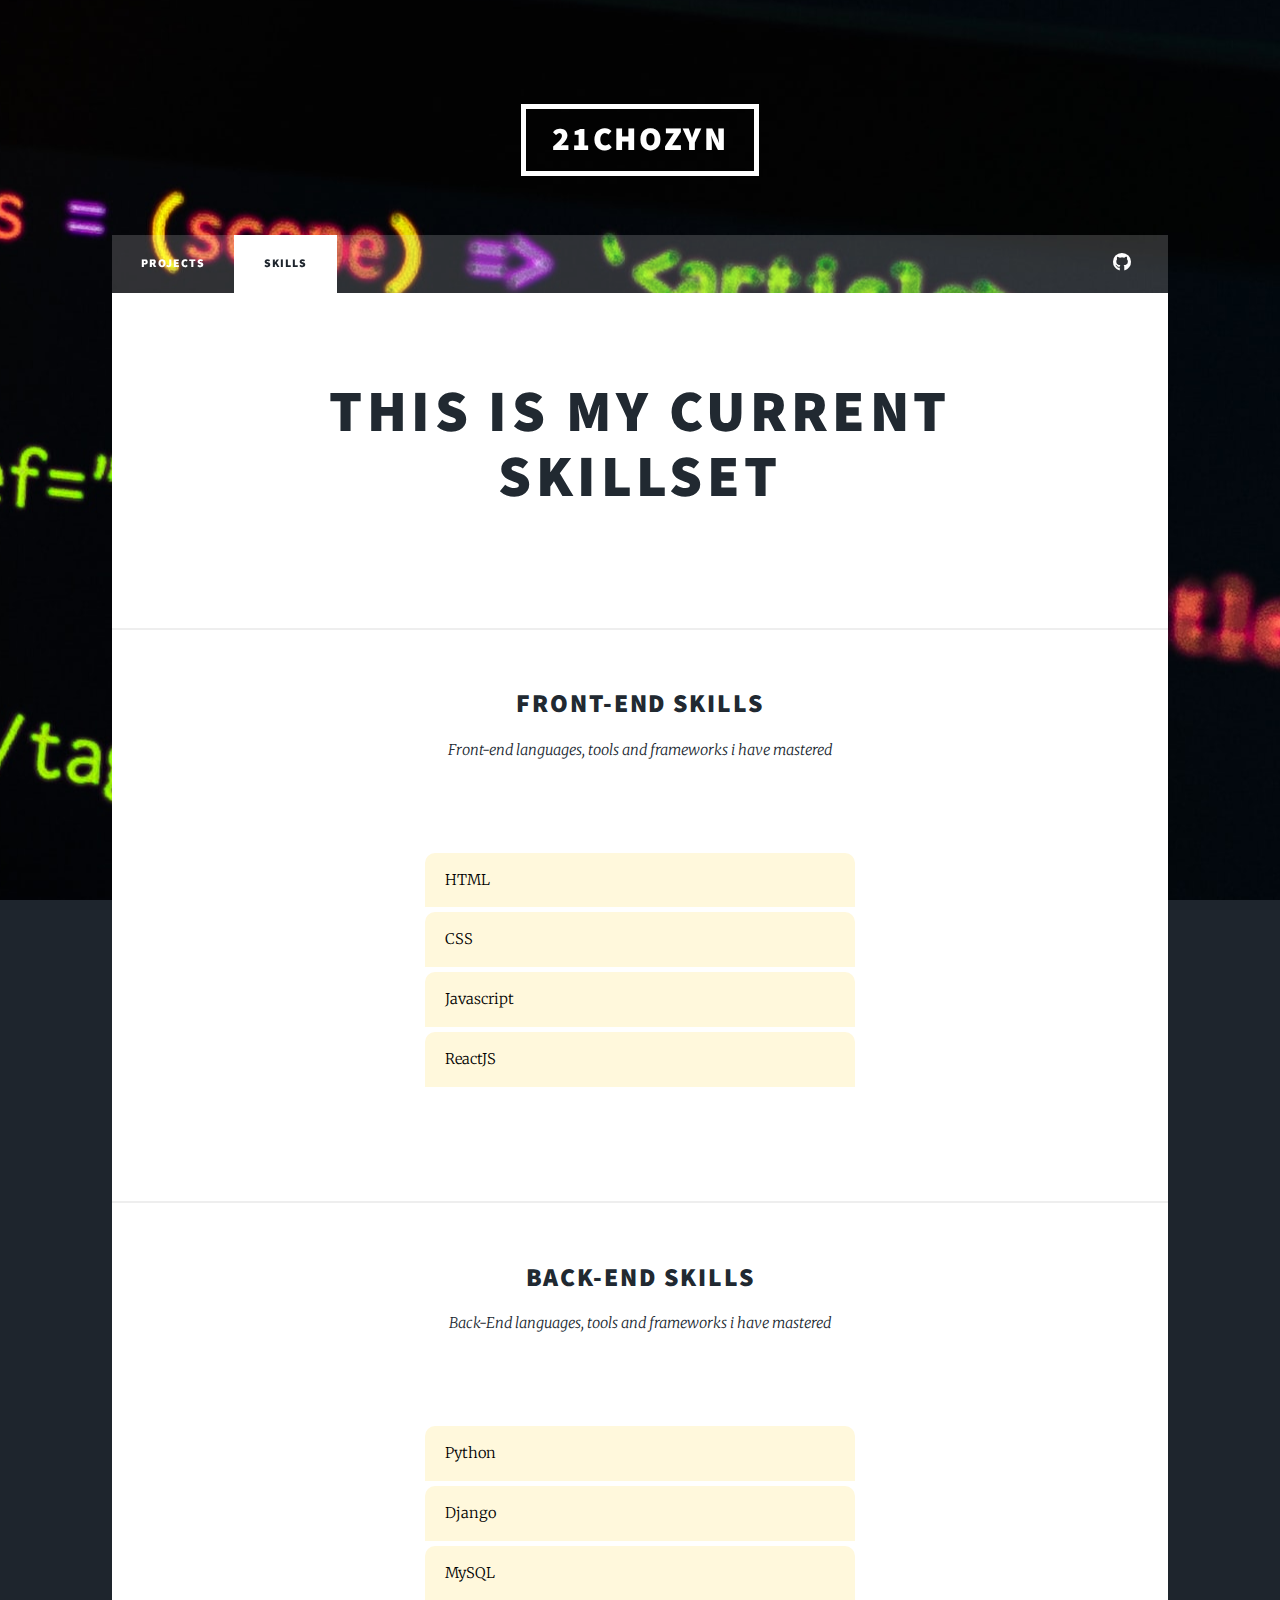
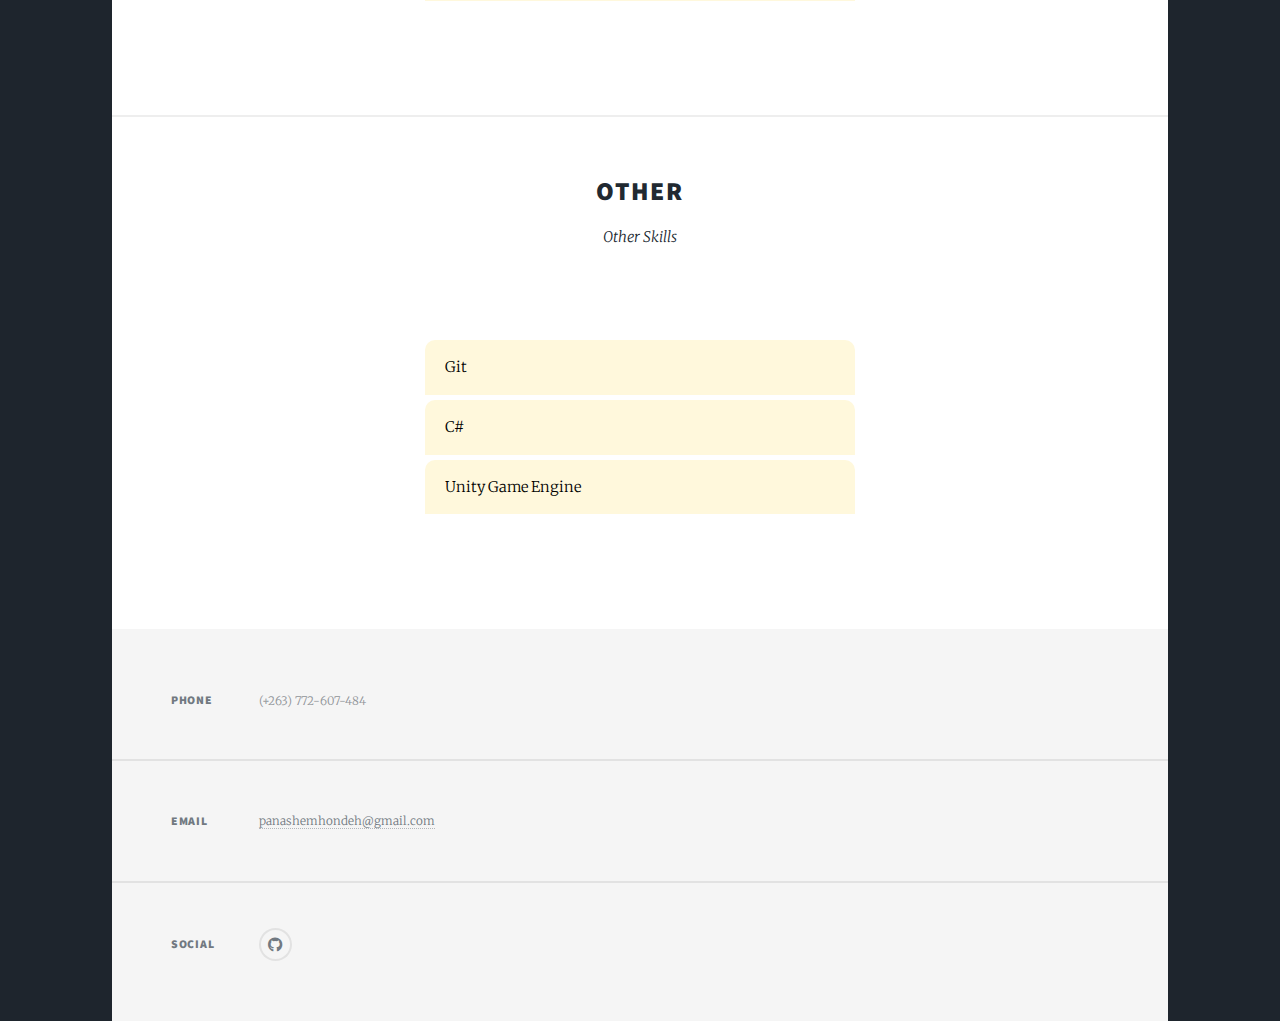
<file: generic.html>
<!DOCTYPE HTML>
<!--
	Massively by HTML5 UP
	html5up.net | @ajlkn
	Free for personal and commercial use under the CCA 3.0 license (html5up.net/license)
-->
<html>
	<head>
		<title>Skill Page - Project Portfolio</title>
		<meta charset="utf-8" />
		<meta name="viewport" content="width=device-width, initial-scale=1, user-scalable=no" />
		<link rel="stylesheet" href="assets/css/main.css" />
		<link rel="icon" type="image/x-icon" href="/images/favicon/favicon.ico">
		<noscript><link rel="stylesheet" href="assets/css/noscript.css" /></noscript>
	</head>
	<body class="is-preload">

		<!-- Wrapper -->
			<div id="wrapper">

				<!-- Header -->
					<header id="header">
						<a href="index.html" class="logo">21chozyn</a>
					</header>

				<!-- Nav -->
					<nav id="nav">
						<ul class="links">
							<li><a href="index.html">Projects</a></li>
							<li class="active"><a href="generic.html">Skills</a></li>
						</ul>
						<ul class="icons">
							<li><a href="https://github.com/21chozyn" class="icon brands fa-github"><span class="label">GitHub</span></a></li>
						</ul>
					</nav>

				<!-- Main -->
					<div id="main">

						<!-- Post -->
							<section class="post">
								<header class="major">
									<h1>This is my current<br />
									Skillset</h1>
									
								</header>
								</section>
								<section class="skill">
									<article>
										<header>
											<h2>Front-End Skills</h2>
											<p>Front-end languages, tools and frameworks i have mastered</p>
										</header>
										<ul class="skills">
											<li>HTML</li>
											<li>CSS</li>
											<li>Javascript</li>
											<li>ReactJS</li>
										</ul>
									</article>
								</section>
								<section class="skill">
									<article>
										<header>
											<h2>Back-End Skills</h2>
											<p>Back-End languages, tools and frameworks i have mastered</p>
										</header>
										<ul class="skills">
											<li>Python</li>
											<li>Django</li>
											<li>MySQL</li>
										</ul>
									</article>
								</section>
								<section class="skill">
									<article>
										<header>
											<h2>Other</h2>
											<p>Other Skills</p>
										</header>
										<ul class="skills">
											<li>Git</li>
											<li>C#</li>
											<li>Unity Game Engine</li>
										</ul>
									</article>
								</section>

					</div>

				<!-- Footer -->
					<footer id="footer">
						
						<section class="split contact">
							<section>
								<h3>Phone</h3>
								<p>(+263) 772-607-484</p>
							</section>
							<section>
								<h3>Email</h3>
								<p><a href="mailto:panashemhondeh@gmail.com">panashemhondeh@gmail.com</a></p>
							</section>
							<section>
								<h3>Social</h3>
								<ul class="icons alt">
									<li><a href="https://github.com/21chozyn" class="icon brands alt fa-github"><span class="label">GitHub</span></a></li>
								</ul>
							</section>
						</section>
					</footer>

				

			</div>

		<!-- Scripts -->
			<script src="assets/js/jquery.min.js"></script>
			<script src="assets/js/jquery.scrollex.min.js"></script>
			<script src="assets/js/jquery.scrolly.min.js"></script>
			<script src="assets/js/browser.min.js"></script>
			<script src="assets/js/breakpoints.min.js"></script>
			<script src="assets/js/util.js"></script>
			<script src="assets/js/main.js"></script>

	</body>
</html>
</file>
<file: assets/css/main.css>
@import url(fontawesome-all.min.css);
@import url("https://fonts.googleapis.com/css?family=Merriweather:300,700,300italic,700italic|Source+Sans+Pro:900");

/*
	Massively by HTML5 UP
	html5up.net | @ajlkn
	Free for personal and commercial use under the CCA 3.0 license (html5up.net/license)
*/

html, body, div, span, applet, object,
iframe, h1, h2, h3, h4, h5, h6, p, blockquote,
pre, a, abbr, acronym, address, big, cite,
code, del, dfn, em, img, ins, kbd, q, s, samp,
small, strike, strong, sub, sup, tt, var, b,
u, i, center, dl, dt, dd, ol, ul, li, fieldset,
form, label, legend, table, caption, tbody,
tfoot, thead, tr, th, td, article, aside,
canvas, details, embed, figure, figcaption,
footer, header, hgroup, menu, nav, output, ruby,
section, summary, time, mark, audio, video {
	margin: 0;
	padding: 0;
	border: 0;
	font-size: 100%;
	font: inherit;
	vertical-align: baseline;}

article, aside, details, figcaption, figure,
footer, header, hgroup, menu, nav, section {
	display: block;}

body {
	line-height: 1;
}

ol, ul {
	list-style: none;
}

blockquote, q {
	quotes: none;
}

	blockquote:before, blockquote:after, q:before, q:after {
		content: '';
		content: none;
	}

table {
	border-collapse: collapse;
	border-spacing: 0;
}

body {
	-webkit-text-size-adjust: none;
}

mark {
	background-color: transparent;
	color: inherit;
}

input::-moz-focus-inner {
	border: 0;
	padding: 0;
}

input, select, textarea {
	-moz-appearance: none;
	-webkit-appearance: none;
	-ms-appearance: none;
	appearance: none;
}

/* Basic */

	@-ms-viewport {
		width: device-width;
	}

	body {
		-ms-overflow-style: scrollbar;
	}

	@media screen and (max-width: 480px) {

		html, body {
			min-width: 320px;
		}

	}

	html {
		box-sizing: border-box;
	}

	*, *:before, *:after {
		box-sizing: inherit;
	}

	body {
		background-color: #1e252d;
	}

		body.is-preload *, body.is-preload *:before, body.is-preload *:after {
			-moz-animation: none !important;
			-webkit-animation: none !important;
			-ms-animation: none !important;
			animation: none !important;
			-moz-transition: none !important;
			-webkit-transition: none !important;
			-ms-transition: none !important;
			transition: none !important;
		}

/* Type */

	html {
		font-size: 16pt;
	}

		@media screen and (max-width: 1680px) {

			html {
				font-size: 12pt;
			}

		}

		@media screen and (max-width: 1280px) {

			html {
				font-size: 11pt;
			}

		}

		@media screen and (max-width: 360px) {

			html {
				font-size: 10pt;
			}

		}

	body {
		color: #212931;
	}

	body, input, select, textarea {
		font-family: "Merriweather", Georgia, serif;
		font-weight: 300;
		font-size: 1rem;
		line-height: 2.375;
	}

	a {
		-moz-transition: color 0.2s ease-in-out, background-color 0.2s ease-in-out, border-color 0.2s ease-in-out, box-shadow 0.2s ease-in-out;
		-webkit-transition: color 0.2s ease-in-out, background-color 0.2s ease-in-out, border-color 0.2s ease-in-out, box-shadow 0.2s ease-in-out;
		-ms-transition: color 0.2s ease-in-out, background-color 0.2s ease-in-out, border-color 0.2s ease-in-out, box-shadow 0.2s ease-in-out;
		transition: color 0.2s ease-in-out, background-color 0.2s ease-in-out, border-color 0.2s ease-in-out, box-shadow 0.2s ease-in-out;
		border-bottom: dotted 1px;
		text-decoration: none;
	}

		a:hover {
			border-bottom-color: transparent;
		}

	strong, b {
		font-weight: 600;
	}

	em, i {
		font-style: italic;
	}

	p {
		text-align: justify;
		margin: 0 0 2rem 0;
	}

	h1, h2, h3, h4, h5, h6 {
		font-family: "Source Sans Pro", Helvetica, sans-serif;
		font-weight: 900;
		line-height: 1.5;
		letter-spacing: 0.075em;
		text-transform: uppercase;
		margin: 0 0 1rem 0;
	}

		h1 a, h2 a, h3 a, h4 a, h5 a, h6 a {
			border-bottom: 0;
			color: inherit;
			text-decoration: none;
		}

	h1 {
		font-size: 4rem;
		line-height: 1.1;
		margin: 0 0 2rem 0;
	}

	h2 {
		font-size: 1.75rem;
		line-height: 1.3;
		margin: 0 0 1.5rem 0;
	}

	h3 {
		font-size: 1.25rem;
		margin: 0 0 1.5rem 0;
	}

	h4 {
		font-size: 1rem;
	}

	h5 {
		font-size: 0.9rem;
	}

	h6 {
		font-size: 0.8rem;
	}

	sub {
		font-size: 0.8rem;
		position: relative;
		top: 0.5rem;
	}

	sup {
		font-size: 0.8rem;
		position: relative;
		top: -0.5rem;
	}

	blockquote {
		border-left: solid 4px;
		font-style: italic;
		margin: 0 0 2rem 0;
		padding: 0.5rem 0 0.5rem 2rem;
	}

	code {
		border: solid 2px;
		font-family: "Courier New", monospace;
		font-size: 0.9rem;
		margin: 0 0.25rem;
		padding: 0.25rem 0.65rem;
	}

	pre {
		-webkit-overflow-scrolling: touch;
		font-family: "Courier New", monospace;
		font-size: 0.9rem;
		margin: 0 0 2rem 0;
	}

		pre code {
			display: block;
			line-height: 1.75;
			padding: 1rem 1.5rem;
			overflow-x: auto;
		}

	hr {
		border: 0;
		border-bottom: solid 2px;
		margin: 3rem 0;
	}

		hr.major {
			margin: 5rem 0;
		}

	.align-left {
		text-align: left;
	}

	.align-center {
		text-align: center;
	}

	.align-right {
		text-align: right;
	}

	input, select, textarea {
		color: #212931;
	}

	a {
		color: #212931;
		border-bottom-color: rgba(33, 41, 49, 0.5);
	}

		a:hover {
			border-bottom-color: transparent;
			color: #18bfef !important;
		}

	strong, b {
		color: #212931;
	}

	h1, h2, h3, h4, h5, h6 {
		color: #212931;
	}

	blockquote {
		border-left-color: #eeeeee;
	}

	code {
		background: rgba(220, 220, 220, 0.25);
		border-color: #eeeeee;
	}

	hr {
		border-bottom-color: #eeeeee;
	}

/* Row */

	.row {
		display: flex;
		flex-wrap: wrap;
		box-sizing: border-box;
		align-items: stretch;
	}

		.row > * {
			box-sizing: border-box;
		}

		.row.gtr-uniform > * > :last-child {
			margin-bottom: 0;
		}

		.row.aln-left {
			justify-content: flex-start;
		}

		.row.aln-center {
			justify-content: center;
		}

		.row.aln-right {
			justify-content: flex-end;
		}

		.row.aln-top {
			align-items: flex-start;
		}

		.row.aln-middle {
			align-items: center;
		}

		.row.aln-bottom {
			align-items: flex-end;
		}

		.row > .imp {
			order: -1;
		}

		.row > .col-1 {
			width: 8.33333%;
		}

		.row > .off-1 {
			margin-left: 8.33333%;
		}

		.row > .col-2 {
			width: 16.66667%;
		}

		.row > .off-2 {
			margin-left: 16.66667%;
		}

		.row > .col-3 {
			width: 25%;
		}

		.row > .off-3 {
			margin-left: 25%;
		}

		.row > .col-4 {
			width: 33.33333%;
		}

		.row > .off-4 {
			margin-left: 33.33333%;
		}

		.row > .col-5 {
			width: 41.66667%;
		}

		.row > .off-5 {
			margin-left: 41.66667%;
		}

		.row > .col-6 {
			width: 50%;
		}

		.row > .off-6 {
			margin-left: 50%;
		}

		.row > .col-7 {
			width: 58.33333%;
		}

		.row > .off-7 {
			margin-left: 58.33333%;
		}

		.row > .col-8 {
			width: 66.66667%;
		}

		.row > .off-8 {
			margin-left: 66.66667%;
		}

		.row > .col-9 {
			width: 75%;
		}

		.row > .off-9 {
			margin-left: 75%;
		}

		.row > .col-10 {
			width: 83.33333%;
		}

		.row > .off-10 {
			margin-left: 83.33333%;
		}

		.row > .col-11 {
			width: 91.66667%;
		}

		.row > .off-11 {
			margin-left: 91.66667%;
		}

		.row > .col-12 {
			width: 100%;
		}

		.row > .off-12 {
			margin-left: 100%;
		}

		.row.gtr-0 {
			margin-top: 0;
			margin-left: 0rem;
		}

			.row.gtr-0 > * {
				padding: 0 0 0 0rem;
			}

			.row.gtr-0.gtr-uniform {
				margin-top: 0rem;
			}

				.row.gtr-0.gtr-uniform > * {
					padding-top: 0rem;
				}

		.row.gtr-25 {
			margin-top: 0;
			margin-left: -0.375rem;
		}

			.row.gtr-25 > * {
				padding: 0 0 0 0.375rem;
			}

			.row.gtr-25.gtr-uniform {
				margin-top: -0.375rem;
			}

				.row.gtr-25.gtr-uniform > * {
					padding-top: 0.375rem;
				}

		.row.gtr-50 {
			margin-top: 0;
			margin-left: -0.75rem;
		}

			.row.gtr-50 > * {
				padding: 0 0 0 0.75rem;
			}

			.row.gtr-50.gtr-uniform {
				margin-top: -0.75rem;
			}

				.row.gtr-50.gtr-uniform > * {
					padding-top: 0.75rem;
				}

		.row {
			margin-top: 0;
			margin-left: -1.5rem;
		}

			.row > * {
				padding: 0 0 0 1.5rem;
			}

			.row.gtr-uniform {
				margin-top: -1.5rem;
			}

				.row.gtr-uniform > * {
					padding-top: 1.5rem;
				}

		.row.gtr-150 {
			margin-top: 0;
			margin-left: -2.25rem;
		}

			.row.gtr-150 > * {
				padding: 0 0 0 2.25rem;
			}

			.row.gtr-150.gtr-uniform {
				margin-top: -2.25rem;
			}

				.row.gtr-150.gtr-uniform > * {
					padding-top: 2.25rem;
				}

		.row.gtr-200 {
			margin-top: 0;
			margin-left: -3rem;
		}

			.row.gtr-200 > * {
				padding: 0 0 0 3rem;
			}

			.row.gtr-200.gtr-uniform {
				margin-top: -3rem;
			}

				.row.gtr-200.gtr-uniform > * {
					padding-top: 3rem;
				}

		@media screen and (max-width: 1680px) {

			.row {
				display: flex;
				flex-wrap: wrap;
				box-sizing: border-box;
				align-items: stretch;
			}

				.row > * {
					box-sizing: border-box;
				}

				.row.gtr-uniform > * > :last-child {
					margin-bottom: 0;
				}

				.row.aln-left {
					justify-content: flex-start;
				}

				.row.aln-center {
					justify-content: center;
				}

				.row.aln-right {
					justify-content: flex-end;
				}

				.row.aln-top {
					align-items: flex-start;
				}

				.row.aln-middle {
					align-items: center;
				}

				.row.aln-bottom {
					align-items: flex-end;
				}

				.row > .imp-xlarge {
					order: -1;
				}

				.row > .col-1-xlarge {
					width: 8.33333%;
				}

				.row > .off-1-xlarge {
					margin-left: 8.33333%;
				}

				.row > .col-2-xlarge {
					width: 16.66667%;
				}

				.row > .off-2-xlarge {
					margin-left: 16.66667%;
				}

				.row > .col-3-xlarge {
					width: 25%;
				}

				.row > .off-3-xlarge {
					margin-left: 25%;
				}

				.row > .col-4-xlarge {
					width: 33.33333%;
				}

				.row > .off-4-xlarge {
					margin-left: 33.33333%;
				}

				.row > .col-5-xlarge {
					width: 41.66667%;
				}

				.row > .off-5-xlarge {
					margin-left: 41.66667%;
				}

				.row > .col-6-xlarge {
					width: 50%;
				}

				.row > .off-6-xlarge {
					margin-left: 50%;
				}

				.row > .col-7-xlarge {
					width: 58.33333%;
				}

				.row > .off-7-xlarge {
					margin-left: 58.33333%;
				}

				.row > .col-8-xlarge {
					width: 66.66667%;
				}

				.row > .off-8-xlarge {
					margin-left: 66.66667%;
				}

				.row > .col-9-xlarge {
					width: 75%;
				}

				.row > .off-9-xlarge {
					margin-left: 75%;
				}

				.row > .col-10-xlarge {
					width: 83.33333%;
				}

				.row > .off-10-xlarge {
					margin-left: 83.33333%;
				}

				.row > .col-11-xlarge {
					width: 91.66667%;
				}

				.row > .off-11-xlarge {
					margin-left: 91.66667%;
				}

				.row > .col-12-xlarge {
					width: 100%;
				}

				.row > .off-12-xlarge {
					margin-left: 100%;
				}

				.row.gtr-0 {
					margin-top: 0;
					margin-left: 0rem;
				}

					.row.gtr-0 > * {
						padding: 0 0 0 0rem;
					}

					.row.gtr-0.gtr-uniform {
						margin-top: 0rem;
					}

						.row.gtr-0.gtr-uniform > * {
							padding-top: 0rem;
						}

				.row.gtr-25 {
					margin-top: 0;
					margin-left: -0.375rem;
				}

					.row.gtr-25 > * {
						padding: 0 0 0 0.375rem;
					}

					.row.gtr-25.gtr-uniform {
						margin-top: -0.375rem;
					}

						.row.gtr-25.gtr-uniform > * {
							padding-top: 0.375rem;
						}

				.row.gtr-50 {
					margin-top: 0;
					margin-left: -0.75rem;
				}

					.row.gtr-50 > * {
						padding: 0 0 0 0.75rem;
					}

					.row.gtr-50.gtr-uniform {
						margin-top: -0.75rem;
					}

						.row.gtr-50.gtr-uniform > * {
							padding-top: 0.75rem;
						}

				.row {
					margin-top: 0;
					margin-left: -1.5rem;
				}

					.row > * {
						padding: 0 0 0 1.5rem;
					}

					.row.gtr-uniform {
						margin-top: -1.5rem;
					}

						.row.gtr-uniform > * {
							padding-top: 1.5rem;
						}

				.row.gtr-150 {
					margin-top: 0;
					margin-left: -2.25rem;
				}

					.row.gtr-150 > * {
						padding: 0 0 0 2.25rem;
					}

					.row.gtr-150.gtr-uniform {
						margin-top: -2.25rem;
					}

						.row.gtr-150.gtr-uniform > * {
							padding-top: 2.25rem;
						}

				.row.gtr-200 {
					margin-top: 0;
					margin-left: -3rem;
				}

					.row.gtr-200 > * {
						padding: 0 0 0 3rem;
					}

					.row.gtr-200.gtr-uniform {
						margin-top: -3rem;
					}

						.row.gtr-200.gtr-uniform > * {
							padding-top: 3rem;
						}

		}

		@media screen and (max-width: 1280px) {

			.row {
				display: flex;
				flex-wrap: wrap;
				box-sizing: border-box;
				align-items: stretch;
			}

				.row > * {
					box-sizing: border-box;
				}

				.row.gtr-uniform > * > :last-child {
					margin-bottom: 0;
				}

				.row.aln-left {
					justify-content: flex-start;
				}

				.row.aln-center {
					justify-content: center;
				}

				.row.aln-right {
					justify-content: flex-end;
				}

				.row.aln-top {
					align-items: flex-start;
				}

				.row.aln-middle {
					align-items: center;
				}

				.row.aln-bottom {
					align-items: flex-end;
				}

				.row > .imp-large {
					order: -1;
				}

				.row > .col-1-large {
					width: 8.33333%;
				}

				.row > .off-1-large {
					margin-left: 8.33333%;
				}

				.row > .col-2-large {
					width: 16.66667%;
				}

				.row > .off-2-large {
					margin-left: 16.66667%;
				}

				.row > .col-3-large {
					width: 25%;
				}

				.row > .off-3-large {
					margin-left: 25%;
				}

				.row > .col-4-large {
					width: 33.33333%;
				}

				.row > .off-4-large {
					margin-left: 33.33333%;
				}

				.row > .col-5-large {
					width: 41.66667%;
				}

				.row > .off-5-large {
					margin-left: 41.66667%;
				}

				.row > .col-6-large {
					width: 50%;
				}

				.row > .off-6-large {
					margin-left: 50%;
				}

				.row > .col-7-large {
					width: 58.33333%;
				}

				.row > .off-7-large {
					margin-left: 58.33333%;
				}

				.row > .col-8-large {
					width: 66.66667%;
				}

				.row > .off-8-large {
					margin-left: 66.66667%;
				}

				.row > .col-9-large {
					width: 75%;
				}

				.row > .off-9-large {
					margin-left: 75%;
				}

				.row > .col-10-large {
					width: 83.33333%;
				}

				.row > .off-10-large {
					margin-left: 83.33333%;
				}

				.row > .col-11-large {
					width: 91.66667%;
				}

				.row > .off-11-large {
					margin-left: 91.66667%;
				}

				.row > .col-12-large {
					width: 100%;
				}

				.row > .off-12-large {
					margin-left: 100%;
				}

				.row.gtr-0 {
					margin-top: 0;
					margin-left: 0rem;
				}

					.row.gtr-0 > * {
						padding: 0 0 0 0rem;
					}

					.row.gtr-0.gtr-uniform {
						margin-top: 0rem;
					}

						.row.gtr-0.gtr-uniform > * {
							padding-top: 0rem;
						}

				.row.gtr-25 {
					margin-top: 0;
					margin-left: -0.375rem;
				}

					.row.gtr-25 > * {
						padding: 0 0 0 0.375rem;
					}

					.row.gtr-25.gtr-uniform {
						margin-top: -0.375rem;
					}

						.row.gtr-25.gtr-uniform > * {
							padding-top: 0.375rem;
						}

				.row.gtr-50 {
					margin-top: 0;
					margin-left: -0.75rem;
				}

					.row.gtr-50 > * {
						padding: 0 0 0 0.75rem;
					}

					.row.gtr-50.gtr-uniform {
						margin-top: -0.75rem;
					}

						.row.gtr-50.gtr-uniform > * {
							padding-top: 0.75rem;
						}

				.row {
					margin-top: 0;
					margin-left: -1.5rem;
				}

					.row > * {
						padding: 0 0 0 1.5rem;
					}

					.row.gtr-uniform {
						margin-top: -1.5rem;
					}

						.row.gtr-uniform > * {
							padding-top: 1.5rem;
						}

				.row.gtr-150 {
					margin-top: 0;
					margin-left: -2.25rem;
				}

					.row.gtr-150 > * {
						padding: 0 0 0 2.25rem;
					}

					.row.gtr-150.gtr-uniform {
						margin-top: -2.25rem;
					}

						.row.gtr-150.gtr-uniform > * {
							padding-top: 2.25rem;
						}

				.row.gtr-200 {
					margin-top: 0;
					margin-left: -3rem;
				}

					.row.gtr-200 > * {
						padding: 0 0 0 3rem;
					}

					.row.gtr-200.gtr-uniform {
						margin-top: -3rem;
					}

						.row.gtr-200.gtr-uniform > * {
							padding-top: 3rem;
						}

		}

		@media screen and (max-width: 980px) {

			.row {
				display: flex;
				flex-wrap: wrap;
				box-sizing: border-box;
				align-items: stretch;
			}

				.row > * {
					box-sizing: border-box;
				}

				.row.gtr-uniform > * > :last-child {
					margin-bottom: 0;
				}

				.row.aln-left {
					justify-content: flex-start;
				}

				.row.aln-center {
					justify-content: center;
				}

				.row.aln-right {
					justify-content: flex-end;
				}

				.row.aln-top {
					align-items: flex-start;
				}

				.row.aln-middle {
					align-items: center;
				}

				.row.aln-bottom {
					align-items: flex-end;
				}

				.row > .imp-medium {
					order: -1;
				}

				.row > .col-1-medium {
					width: 8.33333%;
				}

				.row > .off-1-medium {
					margin-left: 8.33333%;
				}

				.row > .col-2-medium {
					width: 16.66667%;
				}

				.row > .off-2-medium {
					margin-left: 16.66667%;
				}

				.row > .col-3-medium {
					width: 25%;
				}

				.row > .off-3-medium {
					margin-left: 25%;
				}

				.row > .col-4-medium {
					width: 33.33333%;
				}

				.row > .off-4-medium {
					margin-left: 33.33333%;
				}

				.row > .col-5-medium {
					width: 41.66667%;
				}

				.row > .off-5-medium {
					margin-left: 41.66667%;
				}

				.row > .col-6-medium {
					width: 50%;
				}

				.row > .off-6-medium {
					margin-left: 50%;
				}

				.row > .col-7-medium {
					width: 58.33333%;
				}

				.row > .off-7-medium {
					margin-left: 58.33333%;
				}

				.row > .col-8-medium {
					width: 66.66667%;
				}

				.row > .off-8-medium {
					margin-left: 66.66667%;
				}

				.row > .col-9-medium {
					width: 75%;
				}

				.row > .off-9-medium {
					margin-left: 75%;
				}

				.row > .col-10-medium {
					width: 83.33333%;
				}

				.row > .off-10-medium {
					margin-left: 83.33333%;
				}

				.row > .col-11-medium {
					width: 91.66667%;
				}

				.row > .off-11-medium {
					margin-left: 91.66667%;
				}

				.row > .col-12-medium {
					width: 100%;
				}

				.row > .off-12-medium {
					margin-left: 100%;
				}

				.row.gtr-0 {
					margin-top: 0;
					margin-left: 0rem;
				}

					.row.gtr-0 > * {
						padding: 0 0 0 0rem;
					}

					.row.gtr-0.gtr-uniform {
						margin-top: 0rem;
					}

						.row.gtr-0.gtr-uniform > * {
							padding-top: 0rem;
						}

				.row.gtr-25 {
					margin-top: 0;
					margin-left: -0.375rem;
				}

					.row.gtr-25 > * {
						padding: 0 0 0 0.375rem;
					}

					.row.gtr-25.gtr-uniform {
						margin-top: -0.375rem;
					}

						.row.gtr-25.gtr-uniform > * {
							padding-top: 0.375rem;
						}

				.row.gtr-50 {
					margin-top: 0;
					margin-left: -0.75rem;
				}

					.row.gtr-50 > * {
						padding: 0 0 0 0.75rem;
					}

					.row.gtr-50.gtr-uniform {
						margin-top: -0.75rem;
					}

						.row.gtr-50.gtr-uniform > * {
							padding-top: 0.75rem;
						}

				.row {
					margin-top: 0;
					margin-left: -1.5rem;
				}

					.row > * {
						padding: 0 0 0 1.5rem;
					}

					.row.gtr-uniform {
						margin-top: -1.5rem;
					}

						.row.gtr-uniform > * {
							padding-top: 1.5rem;
						}

				.row.gtr-150 {
					margin-top: 0;
					margin-left: -2.25rem;
				}

					.row.gtr-150 > * {
						padding: 0 0 0 2.25rem;
					}

					.row.gtr-150.gtr-uniform {
						margin-top: -2.25rem;
					}

						.row.gtr-150.gtr-uniform > * {
							padding-top: 2.25rem;
						}

				.row.gtr-200 {
					margin-top: 0;
					margin-left: -3rem;
				}

					.row.gtr-200 > * {
						padding: 0 0 0 3rem;
					}

					.row.gtr-200.gtr-uniform {
						margin-top: -3rem;
					}

						.row.gtr-200.gtr-uniform > * {
							padding-top: 3rem;
						}

		}

		@media screen and (max-width: 736px) {

			.row {
				display: flex;
				flex-wrap: wrap;
				box-sizing: border-box;
				align-items: stretch;
			}

				.row > * {
					box-sizing: border-box;
				}

				.row.gtr-uniform > * > :last-child {
					margin-bottom: 0;
				}

				.row.aln-left {
					justify-content: flex-start;
				}

				.row.aln-center {
					justify-content: center;
				}

				.row.aln-right {
					justify-content: flex-end;
				}

				.row.aln-top {
					align-items: flex-start;
				}

				.row.aln-middle {
					align-items: center;
				}

				.row.aln-bottom {
					align-items: flex-end;
				}

				.row > .imp-small {
					order: -1;
				}

				.row > .col-1-small {
					width: 8.33333%;
				}

				.row > .off-1-small {
					margin-left: 8.33333%;
				}

				.row > .col-2-small {
					width: 16.66667%;
				}

				.row > .off-2-small {
					margin-left: 16.66667%;
				}

				.row > .col-3-small {
					width: 25%;
				}

				.row > .off-3-small {
					margin-left: 25%;
				}

				.row > .col-4-small {
					width: 33.33333%;
				}

				.row > .off-4-small {
					margin-left: 33.33333%;
				}

				.row > .col-5-small {
					width: 41.66667%;
				}

				.row > .off-5-small {
					margin-left: 41.66667%;
				}

				.row > .col-6-small {
					width: 50%;
				}

				.row > .off-6-small {
					margin-left: 50%;
				}

				.row > .col-7-small {
					width: 58.33333%;
				}

				.row > .off-7-small {
					margin-left: 58.33333%;
				}

				.row > .col-8-small {
					width: 66.66667%;
				}

				.row > .off-8-small {
					margin-left: 66.66667%;
				}

				.row > .col-9-small {
					width: 75%;
				}

				.row > .off-9-small {
					margin-left: 75%;
				}

				.row > .col-10-small {
					width: 83.33333%;
				}

				.row > .off-10-small {
					margin-left: 83.33333%;
				}

				.row > .col-11-small {
					width: 91.66667%;
				}

				.row > .off-11-small {
					margin-left: 91.66667%;
				}

				.row > .col-12-small {
					width: 100%;
				}

				.row > .off-12-small {
					margin-left: 100%;
				}

				.row.gtr-0 {
					margin-top: 0;
					margin-left: 0rem;
				}

					.row.gtr-0 > * {
						padding: 0 0 0 0rem;
					}

					.row.gtr-0.gtr-uniform {
						margin-top: 0rem;
					}

						.row.gtr-0.gtr-uniform > * {
							padding-top: 0rem;
						}

				.row.gtr-25 {
					margin-top: 0;
					margin-left: -0.375rem;
				}

					.row.gtr-25 > * {
						padding: 0 0 0 0.375rem;
					}

					.row.gtr-25.gtr-uniform {
						margin-top: -0.375rem;
					}

						.row.gtr-25.gtr-uniform > * {
							padding-top: 0.375rem;
						}

				.row.gtr-50 {
					margin-top: 0;
					margin-left: -0.75rem;
				}

					.row.gtr-50 > * {
						padding: 0 0 0 0.75rem;
					}

					.row.gtr-50.gtr-uniform {
						margin-top: -0.75rem;
					}

						.row.gtr-50.gtr-uniform > * {
							padding-top: 0.75rem;
						}

				.row {
					margin-top: 0;
					margin-left: -1.5rem;
				}

					.row > * {
						padding: 0 0 0 1.5rem;
					}

					.row.gtr-uniform {
						margin-top: -1.5rem;
					}

						.row.gtr-uniform > * {
							padding-top: 1.5rem;
						}

				.row.gtr-150 {
					margin-top: 0;
					margin-left: -2.25rem;
				}

					.row.gtr-150 > * {
						padding: 0 0 0 2.25rem;
					}

					.row.gtr-150.gtr-uniform {
						margin-top: -2.25rem;
					}

						.row.gtr-150.gtr-uniform > * {
							padding-top: 2.25rem;
						}

				.row.gtr-200 {
					margin-top: 0;
					margin-left: -3rem;
				}

					.row.gtr-200 > * {
						padding: 0 0 0 3rem;
					}

					.row.gtr-200.gtr-uniform {
						margin-top: -3rem;
					}

						.row.gtr-200.gtr-uniform > * {
							padding-top: 3rem;
						}

		}

		@media screen and (max-width: 480px) {

			.row {
				display: flex;
				flex-wrap: wrap;
				box-sizing: border-box;
				align-items: stretch;
			}

				.row > * {
					box-sizing: border-box;
				}

				.row.gtr-uniform > * > :last-child {
					margin-bottom: 0;
				}

				.row.aln-left {
					justify-content: flex-start;
				}

				.row.aln-center {
					justify-content: center;
				}

				.row.aln-right {
					justify-content: flex-end;
				}

				.row.aln-top {
					align-items: flex-start;
				}

				.row.aln-middle {
					align-items: center;
				}

				.row.aln-bottom {
					align-items: flex-end;
				}

				.row > .imp-xsmall {
					order: -1;
				}

				.row > .col-1-xsmall {
					width: 8.33333%;
				}

				.row > .off-1-xsmall {
					margin-left: 8.33333%;
				}

				.row > .col-2-xsmall {
					width: 16.66667%;
				}

				.row > .off-2-xsmall {
					margin-left: 16.66667%;
				}

				.row > .col-3-xsmall {
					width: 25%;
				}

				.row > .off-3-xsmall {
					margin-left: 25%;
				}

				.row > .col-4-xsmall {
					width: 33.33333%;
				}

				.row > .off-4-xsmall {
					margin-left: 33.33333%;
				}

				.row > .col-5-xsmall {
					width: 41.66667%;
				}

				.row > .off-5-xsmall {
					margin-left: 41.66667%;
				}

				.row > .col-6-xsmall {
					width: 50%;
				}

				.row > .off-6-xsmall {
					margin-left: 50%;
				}

				.row > .col-7-xsmall {
					width: 58.33333%;
				}

				.row > .off-7-xsmall {
					margin-left: 58.33333%;
				}

				.row > .col-8-xsmall {
					width: 66.66667%;
				}

				.row > .off-8-xsmall {
					margin-left: 66.66667%;
				}

				.row > .col-9-xsmall {
					width: 75%;
				}

				.row > .off-9-xsmall {
					margin-left: 75%;
				}

				.row > .col-10-xsmall {
					width: 83.33333%;
				}

				.row > .off-10-xsmall {
					margin-left: 83.33333%;
				}

				.row > .col-11-xsmall {
					width: 91.66667%;
				}

				.row > .off-11-xsmall {
					margin-left: 91.66667%;
				}

				.row > .col-12-xsmall {
					width: 100%;
				}

				.row > .off-12-xsmall {
					margin-left: 100%;
				}

				.row.gtr-0 {
					margin-top: 0;
					margin-left: 0rem;
				}

					.row.gtr-0 > * {
						padding: 0 0 0 0rem;
					}

					.row.gtr-0.gtr-uniform {
						margin-top: 0rem;
					}

						.row.gtr-0.gtr-uniform > * {
							padding-top: 0rem;
						}

				.row.gtr-25 {
					margin-top: 0;
					margin-left: -0.375rem;
				}

					.row.gtr-25 > * {
						padding: 0 0 0 0.375rem;
					}

					.row.gtr-25.gtr-uniform {
						margin-top: -0.375rem;
					}

						.row.gtr-25.gtr-uniform > * {
							padding-top: 0.375rem;
						}

				.row.gtr-50 {
					margin-top: 0;
					margin-left: -0.75rem;
				}

					.row.gtr-50 > * {
						padding: 0 0 0 0.75rem;
					}

					.row.gtr-50.gtr-uniform {
						margin-top: -0.75rem;
					}

						.row.gtr-50.gtr-uniform > * {
							padding-top: 0.75rem;
						}

				.row {
					margin-top: 0;
					margin-left: -1.5rem;
				}

					.row > * {
						padding: 0 0 0 1.5rem;
					}

					.row.gtr-uniform {
						margin-top: -1.5rem;
					}

						.row.gtr-uniform > * {
							padding-top: 1.5rem;
						}

				.row.gtr-150 {
					margin-top: 0;
					margin-left: -2.25rem;
				}

					.row.gtr-150 > * {
						padding: 0 0 0 2.25rem;
					}

					.row.gtr-150.gtr-uniform {
						margin-top: -2.25rem;
					}

						.row.gtr-150.gtr-uniform > * {
							padding-top: 2.25rem;
						}

				.row.gtr-200 {
					margin-top: 0;
					margin-left: -3rem;
				}

					.row.gtr-200 > * {
						padding: 0 0 0 3rem;
					}

					.row.gtr-200.gtr-uniform {
						margin-top: -3rem;
					}

						.row.gtr-200.gtr-uniform > * {
							padding-top: 3rem;
						}

		}

		@media screen and (max-width: 360px) {

			.row {
				display: flex;
				flex-wrap: wrap;
				box-sizing: border-box;
				align-items: stretch;
			}

				.row > * {
					box-sizing: border-box;
				}

				.row.gtr-uniform > * > :last-child {
					margin-bottom: 0;
				}

				.row.aln-left {
					justify-content: flex-start;
				}

				.row.aln-center {
					justify-content: center;
				}

				.row.aln-right {
					justify-content: flex-end;
				}

				.row.aln-top {
					align-items: flex-start;
				}

				.row.aln-middle {
					align-items: center;
				}

				.row.aln-bottom {
					align-items: flex-end;
				}

				.row > .imp-xxsmall {
					order: -1;
				}

				.row > .col-1-xxsmall {
					width: 8.33333%;
				}

				.row > .off-1-xxsmall {
					margin-left: 8.33333%;
				}

				.row > .col-2-xxsmall {
					width: 16.66667%;
				}

				.row > .off-2-xxsmall {
					margin-left: 16.66667%;
				}

				.row > .col-3-xxsmall {
					width: 25%;
				}

				.row > .off-3-xxsmall {
					margin-left: 25%;
				}

				.row > .col-4-xxsmall {
					width: 33.33333%;
				}

				.row > .off-4-xxsmall {
					margin-left: 33.33333%;
				}

				.row > .col-5-xxsmall {
					width: 41.66667%;
				}

				.row > .off-5-xxsmall {
					margin-left: 41.66667%;
				}

				.row > .col-6-xxsmall {
					width: 50%;
				}

				.row > .off-6-xxsmall {
					margin-left: 50%;
				}

				.row > .col-7-xxsmall {
					width: 58.33333%;
				}

				.row > .off-7-xxsmall {
					margin-left: 58.33333%;
				}

				.row > .col-8-xxsmall {
					width: 66.66667%;
				}

				.row > .off-8-xxsmall {
					margin-left: 66.66667%;
				}

				.row > .col-9-xxsmall {
					width: 75%;
				}

				.row > .off-9-xxsmall {
					margin-left: 75%;
				}

				.row > .col-10-xxsmall {
					width: 83.33333%;
				}

				.row > .off-10-xxsmall {
					margin-left: 83.33333%;
				}

				.row > .col-11-xxsmall {
					width: 91.66667%;
				}

				.row > .off-11-xxsmall {
					margin-left: 91.66667%;
				}

				.row > .col-12-xxsmall {
					width: 100%;
				}

				.row > .off-12-xxsmall {
					margin-left: 100%;
				}

				.row.gtr-0 {
					margin-top: 0;
					margin-left: 0rem;
				}

					.row.gtr-0 > * {
						padding: 0 0 0 0rem;
					}

					.row.gtr-0.gtr-uniform {
						margin-top: 0rem;
					}

						.row.gtr-0.gtr-uniform > * {
							padding-top: 0rem;
						}

				.row.gtr-25 {
					margin-top: 0;
					margin-left: -0.375rem;
				}

					.row.gtr-25 > * {
						padding: 0 0 0 0.375rem;
					}

					.row.gtr-25.gtr-uniform {
						margin-top: -0.375rem;
					}

						.row.gtr-25.gtr-uniform > * {
							padding-top: 0.375rem;
						}

				.row.gtr-50 {
					margin-top: 0;
					margin-left: -0.75rem;
				}

					.row.gtr-50 > * {
						padding: 0 0 0 0.75rem;
					}

					.row.gtr-50.gtr-uniform {
						margin-top: -0.75rem;
					}

						.row.gtr-50.gtr-uniform > * {
							padding-top: 0.75rem;
						}

				.row {
					margin-top: 0;
					margin-left: -1.5rem;
				}

					.row > * {
						padding: 0 0 0 1.5rem;
					}

					.row.gtr-uniform {
						margin-top: -1.5rem;
					}

						.row.gtr-uniform > * {
							padding-top: 1.5rem;
						}

				.row.gtr-150 {
					margin-top: 0;
					margin-left: -2.25rem;
				}

					.row.gtr-150 > * {
						padding: 0 0 0 2.25rem;
					}

					.row.gtr-150.gtr-uniform {
						margin-top: -2.25rem;
					}

						.row.gtr-150.gtr-uniform > * {
							padding-top: 2.25rem;
						}

				.row.gtr-200 {
					margin-top: 0;
					margin-left: -3rem;
				}

					.row.gtr-200 > * {
						padding: 0 0 0 3rem;
					}

					.row.gtr-200.gtr-uniform {
						margin-top: -3rem;
					}

						.row.gtr-200.gtr-uniform > * {
							padding-top: 3rem;
						}

		}

/* Box */

	.box {
		border: solid 2px;
		margin-bottom: 2rem;
		padding: 1.5rem;
	}

		.box > :last-child,
		.box > :last-child > :last-child,
		.box > :last-child > :last-child > :last-child {
			margin-bottom: 0;
		}

		.box.alt {
			border: 0;
			border-radius: 0;
			padding: 0;
		}

	.box {
		border-color: #eeeeee;
	}

/* Button */

	input[type="submit"],
	input[type="reset"],
	input[type="button"],
	button,
	.button {
		-moz-appearance: none;
		-webkit-appearance: none;
		-ms-appearance: none;
		appearance: none;
		-moz-transition: background-color 0.2s ease-in-out, box-shadow 0.2s ease-in-out, color 0.2s ease-in-out;
		-webkit-transition: background-color 0.2s ease-in-out, box-shadow 0.2s ease-in-out, color 0.2s ease-in-out;
		-ms-transition: background-color 0.2s ease-in-out, box-shadow 0.2s ease-in-out, color 0.2s ease-in-out;
		transition: background-color 0.2s ease-in-out, box-shadow 0.2s ease-in-out, color 0.2s ease-in-out;
		border: 0;
		border-radius: 0;
		cursor: pointer;
		display: inline-block;
		font-family: "Source Sans Pro", Helvetica, sans-serif;
		font-size: 0.8rem;
		font-weight: 900;
		letter-spacing: 0.075em;
		height: 3rem;
		line-height: 3rem;
		padding: 0 2rem;
		text-align: center;
		text-decoration: none;
		text-transform: uppercase;
		white-space: nowrap;
	}

		input[type="submit"].icon:before,
		input[type="reset"].icon:before,
		input[type="button"].icon:before,
		button.icon:before,
		.button.icon:before {
			margin-right: 0.5rem;
		}

		input[type="submit"].icon.solo,
		input[type="reset"].icon.solo,
		input[type="button"].icon.solo,
		button.icon.solo,
		.button.icon.solo {
			position: relative;
			width: 4rem;
			height: 4rem;
			line-height: 4rem;
			border-radius: 4rem;
			text-indent: 4rem;
			overflow: hidden;
			padding: 0;
			white-space: nowrap;
		}

			input[type="submit"].icon.solo:before,
			input[type="reset"].icon.solo:before,
			input[type="button"].icon.solo:before,
			button.icon.solo:before,
			.button.icon.solo:before {
				position: absolute;
				display: block;
				top: 0;
				left: 0;
				width: inherit;
				height: inherit;
				line-height: inherit;
				font-size: 1.25rem;
				margin-right: 0;
				text-align: center;
				text-indent: 0;
			}

		input[type="submit"].fit,
		input[type="reset"].fit,
		input[type="button"].fit,
		button.fit,
		.button.fit {
			width: 100%;
		}

		input[type="submit"].small,
		input[type="reset"].small,
		input[type="button"].small,
		button.small,
		.button.small {
			font-size: 0.7rem;
			height: 2.5rem;
			line-height: 2.5rem;
			padding: 0 1.5rem;
		}

		input[type="submit"].large,
		input[type="reset"].large,
		input[type="button"].large,
		button.large,
		.button.large {
			font-size: 0.9rem;
			height: 3.5rem;
			line-height: 3.5rem;
			padding: 0 2.75rem;
		}

		@media screen and (max-width: 980px) {

			input[type="submit"],
			input[type="reset"],
			input[type="button"],
			button,
			.button {
				font-size: 0.9rem;
				height: 3.25rem;
				line-height: 3.25rem;
			}

				input[type="submit"].large,
				input[type="reset"].large,
				input[type="button"].large,
				button.large,
				.button.large {
					font-size: 1rem;
					height: 3.75rem;
					line-height: 3.75rem;
				}

		}

		input[type="submit"].disabled, input[type="submit"]:disabled,
		input[type="reset"].disabled,
		input[type="reset"]:disabled,
		input[type="button"].disabled,
		input[type="button"]:disabled,
		button.disabled,
		button:disabled,
		.button.disabled,
		.button:disabled {
			pointer-events: none;
			opacity: 0.25;
		}

	input[type="submit"],
	input[type="reset"],
	input[type="button"],
	button,
	.button {
		background-color: transparent;
		box-shadow: inset 0 0 0 2px #212931;
		color: #212931 !important;
	}

		input[type="submit"]:hover,
		input[type="reset"]:hover,
		input[type="button"]:hover,
		button:hover,
		.button:hover {
			box-shadow: inset 0 0 0 2px #18bfef;
			color: #18bfef !important;
		}

		input[type="submit"].primary,
		input[type="reset"].primary,
		input[type="button"].primary,
		button.primary,
		.button.primary {
			background-color: #212931;
			box-shadow: none;
			color: #ffffff !important;
		}

			input[type="submit"].primary:hover,
			input[type="reset"].primary:hover,
			input[type="button"].primary:hover,
			button.primary:hover,
			.button.primary:hover {
				background-color: #18bfef;
			}

/* Form */

	form {
		margin: 0 0 2rem 0;
	}

		form > :last-child {
			margin-bottom: 0;
		}

		form > .fields {
			display: -moz-flex;
			display: -webkit-flex;
			display: -ms-flex;
			display: flex;
			-moz-flex-wrap: wrap;
			-webkit-flex-wrap: wrap;
			-ms-flex-wrap: wrap;
			flex-wrap: wrap;
			width: calc(100% + 3rem);
			margin: -1.5rem 0 2rem -1.5rem;
		}

			form > .fields > .field {
				-moz-flex-grow: 0;
				-webkit-flex-grow: 0;
				-ms-flex-grow: 0;
				flex-grow: 0;
				-moz-flex-shrink: 0;
				-webkit-flex-shrink: 0;
				-ms-flex-shrink: 0;
				flex-shrink: 0;
				padding: 1.5rem 0 0 1.5rem;
				width: calc(100% - 1.5rem);
			}

				form > .fields > .field.half {
					width: calc(50% - 0.75rem);
				}

				form > .fields > .field.third {
					width: calc(100%/3 - 0.5rem);
				}

				form > .fields > .field.quarter {
					width: calc(25% - 0.375rem);
				}

		@media screen and (max-width: 480px) {

			form > .fields {
				width: calc(100% + 3rem);
				margin: -1.5rem 0 2rem -1.5rem;
			}

				form > .fields > .field {
					padding: 1.5rem 0 0 1.5rem;
					width: calc(100% - 1.5rem);
				}

					form > .fields > .field.half {
						width: calc(100% - 1.5rem);
					}

					form > .fields > .field.third {
						width: calc(100% - 1.5rem);
					}

					form > .fields > .field.quarter {
						width: calc(100% - 1.5rem);
					}

		}

	label {
		display: block;
		font-family: "Source Sans Pro", Helvetica, sans-serif;
		font-weight: 900;
		line-height: 1.5;
		letter-spacing: 0.075em;
		font-size: 0.8rem;
		text-transform: uppercase;
		margin: 0 0 0.75rem 0;
	}

		@media screen and (max-width: 980px) {

			label {
				font-size: 0.9rem;
			}

		}

	input[type="text"],
	input[type="password"],
	input[type="email"],
	select,
	textarea {
		-moz-appearance: none;
		-webkit-appearance: none;
		-ms-appearance: none;
		appearance: none;
		background: transparent;
		border-radius: 0;
		border: solid 2px;
		color: inherit;
		display: block;
		outline: 0;
		padding: 0 1rem;
		text-decoration: none;
		width: 100%;
	}

		input[type="text"]:invalid,
		input[type="password"]:invalid,
		input[type="email"]:invalid,
		select:invalid,
		textarea:invalid {
			box-shadow: none;
		}

	select {
		background-size: 1.25rem;
		background-repeat: no-repeat;
		background-position: calc(100% - 1rem) center;
		height: 3rem;
		padding-right: 3rem;
		text-overflow: ellipsis;
	}

		select:focus::-ms-value {
			background-color: transparent;
		}

		select::-ms-expand {
			display: none;
		}

	input[type="text"],
	input[type="password"],
	input[type="email"],
	select {
		height: 3rem;
	}

	textarea {
		padding: 0.75rem 1rem;
	}

	input[type="checkbox"],
	input[type="radio"] {
		-moz-appearance: none;
		-webkit-appearance: none;
		-ms-appearance: none;
		appearance: none;
		display: block;
		float: left;
		margin-right: -2rem;
		opacity: 0;
		width: 1rem;
		z-index: -1;
	}

		input[type="checkbox"] + label,
		input[type="radio"] + label {
			text-decoration: none;
			cursor: pointer;
			display: inline-block;
			font-size: 1rem;
			letter-spacing: 0;
			font-family: "Merriweather", Georgia, serif;
			text-transform: none;
			font-weight: 300;
			padding-left: 2.8rem;
			padding-right: 1rem;
			position: relative;
		}

			input[type="checkbox"] + label:before,
			input[type="radio"] + label:before {
				-moz-osx-font-smoothing: grayscale;
				-webkit-font-smoothing: antialiased;
				display: inline-block;
				font-style: normal;
				font-variant: normal;
				text-rendering: auto;
				line-height: 1;
				text-transform: none !important;
				font-family: 'Font Awesome 5 Free';
				font-weight: 900;
			}

			input[type="checkbox"] + label:before,
			input[type="radio"] + label:before {
				border-radius: 0;
				border: solid 2px;
				content: '';
				display: inline-block;
				font-size: 0.8rem;
				height: 1.8rem;
				left: 0;
				line-height: 1.65rem;
				position: absolute;
				text-align: center;
				top: -0.125rem;
				width: 1.8rem;
			}

		input[type="checkbox"]:checked + label:before,
		input[type="radio"]:checked + label:before {
			content: '\f00c';
		}

	input[type="checkbox"] + label:before {
		border-radius: 0;
	}

	input[type="radio"] + label:before {
		border-radius: 100%;
	}

	::-webkit-input-placeholder {
		opacity: 1.0;
	}

	:-moz-placeholder {
		opacity: 1.0;
	}

	::-moz-placeholder {
		opacity: 1.0;
	}

	:-ms-input-placeholder {
		opacity: 1.0;
	}

	label {
		color: #212931;
	}

	input[type="text"],
	input[type="password"],
	input[type="email"],
	select,
	textarea {
		border-color: #eeeeee;
	}

		input[type="text"]:focus,
		input[type="password"]:focus,
		input[type="email"]:focus,
		select:focus,
		textarea:focus {
			border-color: #18bfef;
		}

	select {
		background-image: url("data:image/svg+xml;charset=utf8,%3Csvg xmlns='http://www.w3.org/2000/svg' width='40' height='40' preserveAspectRatio='none' viewBox='0 0 40 40'%3E%3Cpath d='M9.4,12.3l10.4,10.4l10.4-10.4c0.2-0.2,0.5-0.4,0.9-0.4c0.3,0,0.6,0.1,0.9,0.4l3.3,3.3c0.2,0.2,0.4,0.5,0.4,0.9 c0,0.4-0.1,0.6-0.4,0.9L20.7,31.9c-0.2,0.2-0.5,0.4-0.9,0.4c-0.3,0-0.6-0.1-0.9-0.4L4.3,17.3c-0.2-0.2-0.4-0.5-0.4-0.9 c0-0.4,0.1-0.6,0.4-0.9l3.3-3.3c0.2-0.2,0.5-0.4,0.9-0.4S9.1,12.1,9.4,12.3z' fill='%23eeeeee' /%3E%3C/svg%3E");
	}

		select option {
			background-color: #ffffff;
			color: #212931;
		}

	.select-wrapper:before {
		color: #eeeeee;
	}

	input[type="checkbox"] + label,
	input[type="radio"] + label {
		color: #212931;
	}

		input[type="checkbox"] + label:before,
		input[type="radio"] + label:before {
			border-color: #eeeeee;
		}

	input[type="checkbox"]:checked + label:before,
	input[type="radio"]:checked + label:before {
		background-color: #212931;
		border-color: #212931;
		color: #ffffff;
	}

	input[type="checkbox"]:focus + label:before,
	input[type="radio"]:focus + label:before {
		border-color: #18bfef;
	}

	::-webkit-input-placeholder {
		color: #909498 !important;
	}

	:-moz-placeholder {
		color: #909498 !important;
	}

	::-moz-placeholder {
		color: #909498 !important;
	}

	:-ms-input-placeholder {
		color: #909498 !important;
	}

	.formerize-placeholder {
		color: #909498 !important;
	}

/* Icon */

	.icon {
		text-decoration: none;
		border-bottom: none;
		position: relative;
	}

		.icon:before {
			-moz-osx-font-smoothing: grayscale;
			-webkit-font-smoothing: antialiased;
			display: inline-block;
			font-style: normal;
			font-variant: normal;
			text-rendering: auto;
			line-height: 1;
			text-transform: none !important;
			font-family: 'Font Awesome 5 Free';
			font-weight: 400;
		}

		.icon > .label {
			display: none;
		}

		.icon:before {
			line-height: inherit;
		}

		.icon.solid:before {
			font-weight: 900;
		}

		.icon.brands:before {
			font-family: 'Font Awesome 5 Brands';
		}

/* Image */

	.image {
		border: 0;
		display: inline-block;
		position: relative;
	}

		.image img {
			display: block;
		}

		.image.left, .image.right {
			max-width: 40%;
		}

			.image.left img, .image.right img {
				width: 100%;
			}

		.image.left {
			float: left;
			margin: 0 2rem 2rem 0;
			top: 0.75rem;
		}

		.image.right {
			float: right;
			margin: 0 0 2rem 2rem;
			top: 0.75rem;
		}

		.image.fit {
			display: block;
			margin: 2.5rem 0;
			width: 100%;
		}

			.image.fit:first-child {
				margin-top: 0;
			}

			.image.fit img {
				width: 100%;
			}

		.image.main {
			display: block;
			margin: 4rem 0;
			width: 100%;
		}

			.image.main:first-child {
				margin-top: 0;
			}

			.image.main img {
				width: 100%;
			}

		@media screen and (max-width: 736px) {

			.image.fit {
				margin: 2rem 0;
			}

			.image.main {
				margin: 2rem 0;
			}

		}

	a.image {
		overflow: hidden;
	}

		a.image img {
			-moz-transition: -moz-transform 0.2s ease-out;
			-webkit-transition: -webkit-transform 0.2s ease-out;
			-ms-transition: -ms-transform 0.2s ease-out;
			transition: transform 0.2s ease-out;
		}

		a.image:hover img {
			-moz-transform: scale(1.05);
			-webkit-transform: scale(1.05);
			-ms-transform: scale(1.05);
			transform: scale(1.05);
		}

/* Actions */

	ul.actions {
		display: -moz-flex;
		display: -webkit-flex;
		display: -ms-flex;
		display: flex;
		cursor: default;
		list-style: none;
		margin-left: -1rem;
		padding-left: 0;
	}

		ul.actions li {
			padding: 0 0 0 1rem;
			vertical-align: middle;
		}

		ul.actions.special {
			-moz-justify-content: center;
			-webkit-justify-content: center;
			-ms-justify-content: center;
			justify-content: center;
			width: 100%;
			margin-left: 0;
		}

			ul.actions.special li:first-child {
				padding-left: 0;
			}

		ul.actions.stacked {
			-moz-flex-direction: column;
			-webkit-flex-direction: column;
			-ms-flex-direction: column;
			flex-direction: column;
			margin-left: 0;
		}

			ul.actions.stacked li {
				padding: 1.3rem 0 0 0;
			}

				ul.actions.stacked li:first-child {
					padding-top: 0;
				}

		ul.actions.fit {
			width: calc(100% + 1rem);
		}

			ul.actions.fit li {
				-moz-flex-grow: 1;
				-webkit-flex-grow: 1;
				-ms-flex-grow: 1;
				flex-grow: 1;
				-moz-flex-shrink: 1;
				-webkit-flex-shrink: 1;
				-ms-flex-shrink: 1;
				flex-shrink: 1;
				width: 100%;
			}

				ul.actions.fit li > * {
					width: 100%;
				}

			ul.actions.fit.stacked {
				width: 100%;
			}

		@media screen and (max-width: 480px) {

			ul.actions:not(.fixed) {
				-moz-flex-direction: column;
				-webkit-flex-direction: column;
				-ms-flex-direction: column;
				flex-direction: column;
				margin-left: 0;
				width: 100% !important;
			}

				ul.actions:not(.fixed) li {
					-moz-flex-grow: 1;
					-webkit-flex-grow: 1;
					-ms-flex-grow: 1;
					flex-grow: 1;
					-moz-flex-shrink: 1;
					-webkit-flex-shrink: 1;
					-ms-flex-shrink: 1;
					flex-shrink: 1;
					padding: 1rem 0 0 0;
					text-align: center;
					width: 100%;
				}

					ul.actions:not(.fixed) li > * {
						width: 100%;
					}

					ul.actions:not(.fixed) li:first-child {
						padding-top: 0;
					}

					ul.actions:not(.fixed) li input[type="submit"],
					ul.actions:not(.fixed) li input[type="reset"],
					ul.actions:not(.fixed) li input[type="button"],
					ul.actions:not(.fixed) li button,
					ul.actions:not(.fixed) li .button {
						width: 100%;
					}

						ul.actions:not(.fixed) li input[type="submit"].icon:before,
						ul.actions:not(.fixed) li input[type="reset"].icon:before,
						ul.actions:not(.fixed) li input[type="button"].icon:before,
						ul.actions:not(.fixed) li button.icon:before,
						ul.actions:not(.fixed) li .button.icon:before {
							margin-left: -0.5rem;
						}

		}

/* Icons */

	ul.icons {
		cursor: default;
		list-style: none;
		padding-left: 0;
	}

		ul.icons li {
			display: inline-block;
			padding: 0 0.5rem 0 0;
			vertical-align: middle;
		}

			ul.icons li:last-child {
				padding-right: 0;
			}

			ul.icons li .icon:before {
				width: 2.25rem;
				height: 2.25rem;
				line-height: 2.25rem;
				display: inline-block;
				text-align: center;
				border-radius: 100%;
				font-size: 1.25rem;
			}

		ul.icons.alt li .icon:before {
			-moz-transition: color 0.2s ease-in-out, background-color 0.2s ease-in-out, border-color 0.2s ease-in-out, box-shadow 0.2s ease-in-out;
			-webkit-transition: color 0.2s ease-in-out, background-color 0.2s ease-in-out, border-color 0.2s ease-in-out, box-shadow 0.2s ease-in-out;
			-ms-transition: color 0.2s ease-in-out, background-color 0.2s ease-in-out, border-color 0.2s ease-in-out, box-shadow 0.2s ease-in-out;
			transition: color 0.2s ease-in-out, background-color 0.2s ease-in-out, border-color 0.2s ease-in-out, box-shadow 0.2s ease-in-out;
			font-size: 1rem;
		}

/* List */

	ol {
		list-style: decimal;
		margin: 0 0 2rem 0;
		padding-left: 1.25rem;
	}

		ol li {
			padding-left: 0.25rem;
		}

	ul {
		list-style: disc;
		margin: 0 0 2rem 0;
		padding-left: 1rem;
	}

		ul li {
			padding-left: 0.5rem;
		}

		ul.divided {
			list-style: none;
			padding-left: 0;
		}

			ul.divided li {
				border-top: solid 1px;
				padding: 0.5rem 0;
			}

				ul.divided li:first-child {
					border-top: 0;
					padding-top: 0;
				}

	dl {
		margin: 0 0 2rem 0;
	}

		dl dt {
			display: block;
			font-weight: 600;
			margin: 0 0 1rem 0;
		}

		dl dd {
			margin-left: 2rem;
		}

	ul.divided li {
		border-top-color: #eeeeee;
	}

	ul.icons li a.icon:hover:before {
		color: #18bfef;
	}

	ul.icons.alt li .icon:before {
		box-shadow: inset 0 0 0 2px #eeeeee;
	}

	ul.icons.alt li a.icon:hover:before {
		box-shadow: inset 0 0 0 2px #18bfef;
	}

/* Section/Article */

	section.special, article.special {
		text-align: center;
	}

	header {
		cursor: default;
	}

		header > .date {
			display: block;
			font-size: 0.8rem;
			height: 1;
			margin: 0 0 1rem 0;
			position: relative;
		}

		header > p {
			font-style: italic;
		}

		header > h1 + p {
			font-size: 1.1rem;
			margin-top: -0.5rem;
			line-height: 2;
		}

		header > h2 + p {
			font-size: 1rem;
			margin-top: -0.75rem;
		}

		header > h3 + p {
			font-size: 0.9rem;
			margin-top: -0.75rem;
		}

		header > h4 + p {
			font-size: 0.8rem;
			margin-top: -0.75rem;
		}

		header.major {
			margin: 0 0 4rem 0;
			text-align: center;
		}

			header.major > :last-child {
				margin-bottom: 0;
			}

			header.major > p {
				margin-top: 0;
				text-align: center;
			}

			header.major > .date {
				font-size: 1rem;
				margin: 0 0 4rem 0;
			}

				header.major > .date:before, header.major > .date:after {
					content: '';
					display: block;
					position: absolute;
					top: 50%;
					width: calc(50% - 6rem);
					border-top: solid 2px;
				}

				header.major > .date:before {
					left: 0;
				}

				header.major > .date:after {
					right: 0;
				}

		@media screen and (max-width: 980px) {

			header br {
				display: none;
			}

		}

		@media screen and (max-width: 736px) {

			header.major {
				margin: 0 0 2rem 0;
			}

		}

	header.major .date:before, header.major .date:after {
		border-top-color: #eeeeee;
	}

/* Table */

	.table-wrapper {
		-webkit-overflow-scrolling: touch;
		overflow-x: auto;
	}

	table {
		margin: 0 0 2rem 0;
		width: 100%;
	}

		table tbody tr {
			border: solid 1px;
			border-left: 0;
			border-right: 0;
		}

		table td {
			padding: 0.75rem 0.75rem;
		}

		table th {
			font-family: "Source Sans Pro", Helvetica, sans-serif;
			font-size: 0.8rem;
			font-weight: 900;
			letter-spacing: 0.075em;
			line-height: 1.5;
			padding: 0 0.75rem 0.75rem 0.75rem;
			text-align: left;
			text-transform: uppercase;
		}

			@media screen and (max-width: 980px) {

				table th {
					font-size: 0.9rem;
				}

			}

		table thead {
			border-bottom: solid 2px;
		}

		table tfoot {
			border-top: solid 2px;
		}

		table.alt {
			border-collapse: separate;
		}

			table.alt tbody tr td {
				border: solid 1px;
				border-left-width: 0;
				border-top-width: 0;
			}

				table.alt tbody tr td:first-child {
					border-left-width: 1px;
				}

			table.alt tbody tr:first-child td {
				border-top-width: 1px;
			}

			table.alt thead {
				border-bottom: 0;
			}

			table.alt tfoot {
				border-top: 0;
			}

	table tbody tr {
		border-color: #eeeeee;
	}

		table tbody tr:nth-child(2n + 1) {
			background-color: rgba(220, 220, 220, 0.25);
		}

	table th {
		color: #212931;
	}

	table thead {
		border-bottom-color: #eeeeee;
	}

	table tfoot {
		border-top-color: #eeeeee;
	}

	table.alt tbody tr td {
		border-color: #eeeeee;
	}

/* Pagination */

	.pagination {
		display: -moz-inline-flex;
		display: -webkit-inline-flex;
		display: -ms-inline-flex;
		display: inline-flex;
		-moz-user-select: none;
		-webkit-user-select: none;
		-ms-user-select: none;
		user-select: none;
		cursor: default;
		list-style: none;
		margin: 0 0 2rem 2px;
		padding: 0;
	}

		.pagination a, .pagination span {
			-moz-transition: background-color 0.2s ease-in-out, border-color 0.2s ease-in-out, box-shadow 0.2s ease-in-out, color 0.2s ease-in-out;
			-webkit-transition: background-color 0.2s ease-in-out, border-color 0.2s ease-in-out, box-shadow 0.2s ease-in-out, color 0.2s ease-in-out;
			-ms-transition: background-color 0.2s ease-in-out, border-color 0.2s ease-in-out, box-shadow 0.2s ease-in-out, color 0.2s ease-in-out;
			transition: background-color 0.2s ease-in-out, border-color 0.2s ease-in-out, box-shadow 0.2s ease-in-out, color 0.2s ease-in-out;
			border: solid 2px;
			display: inline-block;
			font-family: "Source Sans Pro", Helvetica, sans-serif;
			font-size: 0.8rem;
			font-weight: 900;
			height: 3rem;
			letter-spacing: 0.075em;
			line-height: calc(3rem - 4px);
			margin-left: -2px;
			min-width: 3rem;
			position: relative;
			text-align: center;
			text-decoration: none;
			text-transform: uppercase;
		}

		.pagination .next, .pagination .previous {
			text-decoration: none;
			padding: 0 1.75rem;
		}

			.pagination .next:before, .pagination .previous:before {
				-moz-osx-font-smoothing: grayscale;
				-webkit-font-smoothing: antialiased;
				display: inline-block;
				font-style: normal;
				font-variant: normal;
				text-rendering: auto;
				line-height: 1;
				text-transform: none !important;
				font-family: 'Font Awesome 5 Free';
				font-weight: 900;
			}

			.pagination .next:before, .pagination .previous:before {
				display: inline-block;
				color: inherit !important;
				line-height: inherit;
			}

		.pagination .previous:before {
			content: '\f104';
			margin-right: 0.9375em;
		}

		.pagination .next:before {
			content: '\f105';
			float: right;
			margin-left: 0.9375em;
		}

		@media screen and (max-width: 980px) {

			.pagination a, .pagination span {
				font-size: 0.9rem;
			}

		}

		@media screen and (max-width: 480px) {

			.pagination .page, .pagination .extra {
				display: none;
			}

		}

	.pagination a, .pagination span {
		border-color: #eeeeee;
	}

	.pagination a {
		color: #212931 !important;
	}

		.pagination a:hover {
			color: #18bfef !important;
			border-color: #18bfef;
			z-index: 1;
		}

			.pagination a:hover + a,
			.pagination a:hover + span {
				border-left-color: #18bfef;
			}

		.pagination a.active {
			background-color: #eeeeee;
		}

	.pagination span {
		color: #eeeeee;
	}

/* Wrapper */

	#wrapper {
		-moz-transition: opacity 0.5s ease;
		-webkit-transition: opacity 0.5s ease;
		-ms-transition: opacity 0.5s ease;
		transition: opacity 0.5s ease;
		position: relative;
		z-index: 1;
		overflow: hidden;
	}

		#wrapper > .bg {
			position: absolute;
			top: 0;
			left: 0;
			width: 100%;
			height: 100%;
			background-color: #212931;
			background-image: url("../../images/bg2.jpg"), linear-gradient(0deg, rgba(0, 0, 0, 0.1), rgba(0, 0, 0, 0.1)), url("../../images/bg.jpg");
			background-size: auto,								auto,														100% auto;
			background-position: center,								center,														top center;
			background-repeat: repeat,								no-repeat,													no-repeat;
			background-attachment: scroll,								scroll,														scroll;
			z-index: -1;
		}

			#wrapper > .bg.fixed {
				position: fixed;
				width: 100vw;
				height: 100vh;
			}

		#wrapper.fade-in:before {
			pointer-events: none;
			-moz-transition: opacity 1s ease-in-out;
			-webkit-transition: opacity 1s ease-in-out;
			-ms-transition: opacity 1s ease-in-out;
			transition: opacity 1s ease-in-out;
			-moz-transition-delay: 0.75s;
			-webkit-transition-delay: 0.75s;
			-ms-transition-delay: 0.75s;
			transition-delay: 0.75s;
			background: #1e252d;
			content: '';
			display: block;
			height: 100%;
			left: 0;
			opacity: 0;
			position: fixed;
			top: 0;
			width: 100%;
		}

		body.is-preload #wrapper.fade-in:before {
			opacity: 1;
		}

		@media screen and (orientation: portrait) {

			#wrapper > .bg {
				background-size: auto,								auto,														auto 175%;
			}

		}

/* Intro */

	#intro {
		color: #ffffff;
		padding: 8rem 4rem 6rem 4rem ;
		-moz-align-items: center;
		-webkit-align-items: center;
		-ms-align-items: center;
		align-items: center;
		display: -moz-flex;
		display: -webkit-flex;
		display: -ms-flex;
		display: flex;
		-moz-flex-direction: column;
		-webkit-flex-direction: column;
		-ms-flex-direction: column;
		flex-direction: column;
		-moz-justify-content: -moz-flex-end;
		-webkit-justify-content: -webkit-flex-end;
		-ms-justify-content: -ms-flex-end;
		justify-content: flex-end;
		-moz-transition: opacity 1s ease, -moz-transform 1s ease;
		-webkit-transition: opacity 1s ease, -webkit-transform 1s ease;
		-ms-transition: opacity 1s ease, -ms-transform 1s ease;
		transition: opacity 1s ease, transform 1s ease;
		position: relative;
		cursor: default;
		text-align: center;
		z-index: 1;
		min-height: 100vh;
	}

		#intro input, #intro select, #intro textarea {
			color: #ffffff;
		}

		#intro a {
			color: #ffffff;
			border-bottom-color: rgba(255, 255, 255, 0.5);
		}

			#intro a:hover {
				border-bottom-color: transparent;
				color: #18bfef !important;
			}

		#intro strong, #intro b {
			color: #ffffff;
		}

		#intro h1, #intro h2, #intro h3, #intro h4, #intro h5, #intro h6 {
			color: #ffffff;
		}

		#intro blockquote {
			border-left-color: #ffffff;
		}

		#intro code {
			background: rgba(255, 255, 255, 0.075);
			border-color: #ffffff;
		}

		#intro hr {
			border-bottom-color: #ffffff;
		}

		#intro input[type="submit"],
		#intro input[type="reset"],
		#intro input[type="button"],
		#intro button,
		#intro .button {
			background-color: transparent;
			box-shadow: inset 0 0 0 2px #ffffff;
			color: #ffffff !important;
		}

			#intro input[type="submit"]:hover,
			#intro input[type="reset"]:hover,
			#intro input[type="button"]:hover,
			#intro button:hover,
			#intro .button:hover {
				box-shadow: inset 0 0 0 2px #18bfef;
				color: #18bfef !important;
			}

			#intro input[type="submit"].primary,
			#intro input[type="reset"].primary,
			#intro input[type="button"].primary,
			#intro button.primary,
			#intro .button.primary {
				background-color: #ffffff;
				box-shadow: none;
				color: #1e252d !important;
			}

				#intro input[type="submit"].primary:hover,
				#intro input[type="reset"].primary:hover,
				#intro input[type="button"].primary:hover,
				#intro button.primary:hover,
				#intro .button.primary:hover {
					background-color: #18bfef;
				}

		#intro h1 {
			font-size: 5rem;
			line-height: 1;
		}

		#intro p {
			font-size: 1.25rem;
			font-style: italic;
			margin-top: -0.25rem;
			text-align: center;
		}

		#intro + #header {
			margin-top: -20rem;
		}

			#intro + #header .logo {
				-moz-transform: translateY(2rem);
				-webkit-transform: translateY(2rem);
				-ms-transform: translateY(2rem);
				transform: translateY(2rem);
				opacity: 0;
				visibility: hidden;
			}

		#intro.hidden {
			pointer-events: none;
			-moz-transform: translateY(2rem);
			-webkit-transform: translateY(2rem);
			-ms-transform: translateY(2rem);
			transform: translateY(2rem);
			-moz-transition: opacity 0.5s ease, -moz-transform 0.5s ease, visibility 0.5s;
			-webkit-transition: opacity 0.5s ease, -webkit-transform 0.5s ease, visibility 0.5s;
			-ms-transition: opacity 0.5s ease, -ms-transform 0.5s ease, visibility 0.5s;
			transition: opacity 0.5s ease, transform 0.5s ease, visibility 0.5s;
			opacity: 0;
			visibility: hidden;
		}

			#intro.hidden + #header .logo {
				-moz-transform: translateY(0);
				-webkit-transform: translateY(0);
				-ms-transform: translateY(0);
				transform: translateY(0);
				opacity: 1;
				visibility: visible;
			}

		body.is-preload #intro {
			-moz-transform: translateY(2rem);
			-webkit-transform: translateY(2rem);
			-ms-transform: translateY(2rem);
			transform: translateY(2rem);
			opacity: 0;
		}

			body.is-preload #intro:not(.hidden) + #header + #nav {
				-moz-transform: translateY(4rem);
				-webkit-transform: translateY(4rem);
				-ms-transform: translateY(4rem);
				transform: translateY(4rem);
				opacity: 0;
			}

		@media screen and (max-width: 980px) {

			#intro {
				padding: 4rem 4rem 2rem 4rem ;
				min-height: 90vh;
			}

				#intro p br {
					display: none;
				}

				#intro + #header {
					margin-top: -14rem;
				}

		}

		@media screen and (max-width: 736px) {

			#intro {
				padding: 3rem 2rem 1rem 2rem ;
				min-height: 80vh;
			}

				#intro h1 {
					font-size: 3.25rem;
					line-height: 1.1;
					margin-bottom: 1rem;
				}

				#intro p {
					font-size: 1rem;
					margin-top: 0rem;
				}

				#intro .actions {
					display: none;
				}

		}

/* Header */

	#header {
		color: #ffffff;
		-moz-align-items: center;
		-webkit-align-items: center;
		-ms-align-items: center;
		align-items: center;
		display: -moz-flex;
		display: -webkit-flex;
		display: -ms-flex;
		display: flex;
		-moz-flex-direction: column;
		-webkit-flex-direction: column;
		-ms-flex-direction: column;
		flex-direction: column;
		-moz-justify-content: -moz-flex-end;
		-webkit-justify-content: -webkit-flex-end;
		-ms-justify-content: -ms-flex-end;
		justify-content: flex-end;
		pointer-events: none;
		-moz-user-select: none;
		-webkit-user-select: none;
		-ms-user-select: none;
		user-select: none;
		height: 20rem;
		padding-bottom: 8rem;
		position: relative;
		text-align: center;
		z-index: 2;
	}

		#header input, #header select, #header textarea {
			color: #ffffff;
		}

		#header a {
			color: #ffffff;
			border-bottom-color: rgba(255, 255, 255, 0.5);
		}

			#header a:hover {
				border-bottom-color: transparent;
				color: #18bfef !important;
			}

		#header strong, #header b {
			color: #ffffff;
		}

		#header h1, #header h2, #header h3, #header h4, #header h5, #header h6 {
			color: #ffffff;
		}

		#header blockquote {
			border-left-color: #ffffff;
		}

		#header code {
			background: rgba(255, 255, 255, 0.075);
			border-color: #ffffff;
		}

		#header hr {
			border-bottom-color: #ffffff;
		}

		#header .logo {
			-moz-transition: border-color 0.2s ease-in-out, color 0.2s ease-in-out, opacity 0.5s ease, -moz-transform 0.5s ease, visibility 0.5s;
			-webkit-transition: border-color 0.2s ease-in-out, color 0.2s ease-in-out, opacity 0.5s ease, -webkit-transform 0.5s ease, visibility 0.5s;
			-ms-transition: border-color 0.2s ease-in-out, color 0.2s ease-in-out, opacity 0.5s ease, -ms-transform 0.5s ease, visibility 0.5s;
			transition: border-color 0.2s ease-in-out, color 0.2s ease-in-out, opacity 0.5s ease, transform 0.5s ease, visibility 0.5s;
			pointer-events: auto;
			border-style: solid;
			border-color: #ffffff;
			border-width: 5px !important;
			font-family: "Source Sans Pro", Helvetica, sans-serif;
			font-size: 2.25rem;
			font-weight: 900;
			letter-spacing: 0.075em;
			line-height: 1;
			padding: 1rem 1.75rem;
			text-transform: uppercase;
			visibility: visible;
		}

			#header .logo:hover {
				border-color: #18bfef !important;
				color: #18bfef !important;
			}

		@media screen and (max-width: 980px) {

			#header {
				height: 14rem;
				padding-bottom: 4rem;
			}

		}

		@media screen and (max-width: 736px) {

			#header {
				padding-bottom: 3rem;
			}

				#header .logo {
					font-size: 1.75rem;
					border-width: 3px !important;
				}

		}

/* Nav */

	#nav {
		color: #ffffff;
		display: -moz-flex;
		display: -webkit-flex;
		display: -ms-flex;
		display: flex;
		-moz-transition: -moz-transform 1s ease, opacity 1s ease;
		-webkit-transition: -webkit-transform 1s ease, opacity 1s ease;
		-ms-transition: -ms-transform 1s ease, opacity 1s ease;
		transition: transform 1s ease, opacity 1s ease;
		background: rgba(255, 255, 255, 0.175);
		height: 4rem;
		line-height: 4rem;
		margin: -4rem auto 0 auto;
		overflow: hidden;
		padding: 0 2rem 0 0;
		position: relative;
		width: calc(100% - 4rem);
		max-width: 72rem;
		z-index: 2;
	}

		#nav ul.divided li {
			border-top-color: #ffffff;
		}

		#nav ul.icons li a.icon:hover:before {
			color: #18bfef;
		}

		#nav ul.icons.alt li .icon:before {
			box-shadow: inset 0 0 0 2px #ffffff;
		}

		#nav ul.icons.alt li a.icon:hover:before {
			box-shadow: inset 0 0 0 2px #18bfef;
		}

		#nav input, #nav select, #nav textarea {
			color: #ffffff;
		}

		#nav a {
			color: #ffffff;
			border-bottom-color: rgba(255, 255, 255, 0.5);
		}

			#nav a:hover {
				border-bottom-color: transparent;
				color: #18bfef !important;
			}

		#nav strong, #nav b {
			color: #ffffff;
		}

		#nav h1, #nav h2, #nav h3, #nav h4, #nav h5, #nav h6 {
			color: #ffffff;
		}

		#nav blockquote {
			border-left-color: #ffffff;
		}

		#nav code {
			background: rgba(255, 255, 255, 0.075);
			border-color: #ffffff;
		}

		#nav hr {
			border-bottom-color: #ffffff;
		}

		#nav ul.links {
			display: -moz-flex;
			display: -webkit-flex;
			display: -ms-flex;
			display: flex;
			-moz-flex-grow: 1;
			-webkit-flex-grow: 1;
			-ms-flex-grow: 1;
			flex-grow: 1;
			-moz-flex-shrink: 1;
			-webkit-flex-shrink: 1;
			-ms-flex-shrink: 1;
			flex-shrink: 1;
			font-family: "Source Sans Pro", Helvetica, sans-serif;
			font-weight: 900;
			letter-spacing: 0.075em;
			list-style: none;
			margin-bottom: 0;
			padding-left: 0;
			text-transform: uppercase;
		}

			#nav ul.links li {
				display: block;
				padding-left: 0;
			}

				#nav ul.links li a {
					-moz-transition: background-color 0.2s ease-in-out, color 0.2s ease-in-out;
					-webkit-transition: background-color 0.2s ease-in-out, color 0.2s ease-in-out;
					-ms-transition: background-color 0.2s ease-in-out, color 0.2s ease-in-out;
					transition: background-color 0.2s ease-in-out, color 0.2s ease-in-out;
					display: block;
					font-size: 0.8rem;
					outline: none;
					padding: 0 2rem;
				}

					#nav ul.links li a:hover {
						color: inherit !important;
						background-color: rgba(255, 255, 255, 0.1);
					}

				#nav ul.links li.active {
					background-color: #ffffff;
				}

					#nav ul.links li.active a {
						color: #1e252d;
					}

						#nav ul.links li.active a:hover {
							color: #18bfef !important;
						}

		#nav ul.icons {
			-moz-flex-grow: 0;
			-webkit-flex-grow: 0;
			-ms-flex-grow: 0;
			flex-grow: 0;
			-moz-flex-shrink: 0;
			-webkit-flex-shrink: 0;
			-ms-flex-shrink: 0;
			flex-shrink: 0;
			margin-bottom: 0;
		}

		@media screen and (max-width: 980px) {

			#nav {
				display: none;
			}

		}

/* Main */

	#main {
		background-color: #ffffff;
		position: relative;
		margin: 0 auto;
		width: calc(100% - 4rem);
		max-width: 72rem;
		z-index: 2;
	}

		#main > * {
			padding: 4rem 4rem 2rem 4rem ;
			border-top: solid 2px #eeeeee;
			margin: 0;
		}

			#main > *:first-child {
				border-top: 0;
			}

		#main > footer {
			text-align: center;
		}

		#main > .post {
			padding: 8rem 8rem 6rem 8rem ;
		}

			#main > .post header.major > .date {
				margin-top: -2rem;
			}

			#main > .post header.major > h1, #main > .post header.major h2 {
				font-size: 4rem;
				line-height: 1.1;
				margin: 0 0 2rem 0;
			}

			#main > .post.featured {
				text-align: center;
			}

			@media screen and (max-width: 1280px) {

				#main > .post {
					padding: 6rem 4rem 4rem 4rem ;
				}

			}

			@media screen and (max-width: 736px) {

				#main > .post {
					padding: 4rem 2rem 2rem 2rem ;
				}

					#main > .post header.major > .date {
						margin-top: -1rem;
						margin-bottom: 2rem;
					}

					#main > .post header.major > h1, #main > .post header.major h2 {
						font-size: 2.5rem;
						line-height: 1.2;
						margin: 0 0 1.5rem 0;
					}

			}

		#main > .posts {
			display: -moz-flex;
			display: -webkit-flex;
			display: -ms-flex;
			display: flex;
			-moz-flex-wrap: wrap;
			-webkit-flex-wrap: wrap;
			-ms-flex-wrap: wrap;
			flex-wrap: wrap;
			-moz-align-items: -moz-stretch;
			-webkit-align-items: -webkit-stretch;
			-ms-align-items: -ms-stretch;
			align-items: stretch;
			text-align: center;
			width: 100%;
			padding: 0;
		}

			#main > .posts > * {
				-moz-flex-shrink: 1;
				-webkit-flex-shrink: 1;
				-ms-flex-shrink: 1;
				flex-shrink: 1;
				-moz-flex-grow: 0;
				-webkit-flex-grow: 0;
				-ms-flex-grow: 0;
				flex-grow: 0;
			}

			#main > .posts > * {
				width: 50%;
			}

			#main > .posts > * {
				padding: 4rem;
				width: 50%;
			}

			#main > .posts > article {
				border-color: #eeeeee;
				border-left-width: 2px;
				border-style: solid;
				border-top-width: 2px;
				text-align: center;
			}

				#main > .posts > article > :last-child {
					margin-bottom: 0;
				}

				#main > .posts > article:nth-child(2n - 1) {
					border-left-width: 0;
				}

				#main > .posts > article:nth-child(-n + 2) {
					border-top-width: 0;
				}

			@media screen and (max-width: 980px) {

				#main > .posts > * {
					width: 50%;
				}

				#main > .posts > * {
					padding: 2.5rem;
					width: 50%;
				}

			}

			@media screen and (max-width: 736px) {

				#main > .posts > * {
					width: 100%;
				}

				#main > .posts > * {
					padding: 2rem;
					width: 100%;
				}

				#main > .posts > article:nth-child(2n - 1) {
					border-left-width: 2px;
				}

				#main > .posts > article:nth-child(-n + 2) {
					border-top-width: 2px;
				}

				#main > .posts > article:nth-child(n) {
					border-left-width: 0;
				}

				#main > .posts > article:nth-child(-n + 1) {
					border-top-width: 0;
				}

				#main > .posts > article .image {
					max-width: 25rem;
					margin-left: auto;
					margin-right: auto;
				}

			}

		@media screen and (max-width: 736px) {

			#main > * {
				padding: 2rem 2rem 0.1rem 2rem ;
			}

		}

		@media screen and (max-width: 480px) {

			#main {
				width: 100%;
			}

		}

/* Footer */

	#footer {
		color: #717981;
		display: -moz-flex;
		display: -webkit-flex;
		display: -ms-flex;
		display: flex;
		background-color: #f5f5f5;
		color: #909498;
		cursor: default;
		position: relative;
		margin: 0 auto;
		width: calc(100% - 4rem);
		max-width: 72rem;
		z-index: 2;
	}

		#footer input, #footer select, #footer textarea {
			color: #717981;
		}

		#footer a {
			color: #717981;
			border-bottom-color: rgba(113, 121, 129, 0.5);
		}

			#footer a:hover {
				border-bottom-color: transparent;
				color: #18bfef !important;
			}

		#footer strong, #footer b {
			color: #717981;
		}

		#footer h1, #footer h2, #footer h3, #footer h4, #footer h5, #footer h6 {
			color: #717981;
		}

		#footer blockquote {
			border-left-color: #e2e2e2;
		}

		#footer code {
			background: rgba(220, 220, 220, 0.5);
			border-color: #e2e2e2;
		}

		#footer hr {
			border-bottom-color: #e2e2e2;
		}

		#footer .box {
			border-color: #e2e2e2;
		}

		#footer input[type="submit"],
		#footer input[type="reset"],
		#footer input[type="button"],
		#footer button,
		#footer .button {
			background-color: transparent;
			box-shadow: inset 0 0 0 2px #717981;
			color: #717981 !important;
		}

			#footer input[type="submit"]:hover,
			#footer input[type="reset"]:hover,
			#footer input[type="button"]:hover,
			#footer button:hover,
			#footer .button:hover {
				box-shadow: inset 0 0 0 2px #18bfef;
				color: #18bfef !important;
			}

			#footer input[type="submit"].primary,
			#footer input[type="reset"].primary,
			#footer input[type="button"].primary,
			#footer button.primary,
			#footer .button.primary {
				background-color: #717981;
				box-shadow: none;
				color: #f5f5f5 !important;
			}

				#footer input[type="submit"].primary:hover,
				#footer input[type="reset"].primary:hover,
				#footer input[type="button"].primary:hover,
				#footer button.primary:hover,
				#footer .button.primary:hover {
					background-color: #18bfef;
				}

		#footer label {
			color: #717981;
		}

		#footer input[type="text"],
		#footer input[type="password"],
		#footer input[type="email"],
		#footer select,
		#footer textarea {
			border-color: #e2e2e2;
		}

			#footer input[type="text"]:focus,
			#footer input[type="password"]:focus,
			#footer input[type="email"]:focus,
			#footer select:focus,
			#footer textarea:focus {
				border-color: #18bfef;
			}

		#footer select {
			background-image: url("data:image/svg+xml;charset=utf8,%3Csvg xmlns='http://www.w3.org/2000/svg' width='40' height='40' preserveAspectRatio='none' viewBox='0 0 40 40'%3E%3Cpath d='M9.4,12.3l10.4,10.4l10.4-10.4c0.2-0.2,0.5-0.4,0.9-0.4c0.3,0,0.6,0.1,0.9,0.4l3.3,3.3c0.2,0.2,0.4,0.5,0.4,0.9 c0,0.4-0.1,0.6-0.4,0.9L20.7,31.9c-0.2,0.2-0.5,0.4-0.9,0.4c-0.3,0-0.6-0.1-0.9-0.4L4.3,17.3c-0.2-0.2-0.4-0.5-0.4-0.9 c0-0.4,0.1-0.6,0.4-0.9l3.3-3.3c0.2-0.2,0.5-0.4,0.9-0.4S9.1,12.1,9.4,12.3z' fill='%23e2e2e2' /%3E%3C/svg%3E");
		}

			#footer select option {
				background-color: #f5f5f5;
				color: #717981;
			}

		#footer .select-wrapper:before {
			color: #e2e2e2;
		}

		#footer input[type="checkbox"] + label,
		#footer input[type="radio"] + label {
			color: #717981;
		}

			#footer input[type="checkbox"] + label:before,
			#footer input[type="radio"] + label:before {
				border-color: #e2e2e2;
			}

		#footer input[type="checkbox"]:checked + label:before,
		#footer input[type="radio"]:checked + label:before {
			background-color: #717981;
			border-color: #717981;
			color: #f5f5f5;
		}

		#footer input[type="checkbox"]:focus + label:before,
		#footer input[type="radio"]:focus + label:before {
			border-color: #18bfef;
		}

		#footer ::-webkit-input-placeholder {
			color: #b3b7bb !important;
		}

		#footer :-moz-placeholder {
			color: #b3b7bb !important;
		}

		#footer ::-moz-placeholder {
			color: #b3b7bb !important;
		}

		#footer :-ms-input-placeholder {
			color: #b3b7bb !important;
		}

		#footer .formerize-placeholder {
			color: #b3b7bb !important;
		}

		#footer ul.divided li {
			border-top-color: #e2e2e2;
		}

		#footer ul.icons li a.icon:hover:before {
			color: #18bfef;
		}

		#footer ul.icons.alt li .icon:before {
			box-shadow: inset 0 0 0 2px #e2e2e2;
		}

		#footer ul.icons.alt li a.icon:hover:before {
			box-shadow: inset 0 0 0 2px #18bfef;
		}

		#footer header.major .date:before, #footer header.major .date:after {
			border-top-color: #e2e2e2;
		}

		#footer table tbody tr {
			border-color: #e2e2e2;
		}

			#footer table tbody tr:nth-child(2n + 1) {
				background-color: rgba(220, 220, 220, 0.5);
			}

		#footer table th {
			color: #717981;
		}

		#footer table thead {
			border-bottom-color: #e2e2e2;
		}

		#footer table tfoot {
			border-top-color: #e2e2e2;
		}

		#footer table.alt tbody tr td {
			border-color: #e2e2e2;
		}

		#footer .pagination a, #footer .pagination span {
			border-color: #e2e2e2;
		}

		#footer .pagination a {
			color: #717981 !important;
		}

			#footer .pagination a:hover {
				color: #18bfef !important;
				border-color: #18bfef;
				z-index: 1;
			}

				#footer .pagination a:hover + a,
				#footer .pagination a:hover + span {
					border-left-color: #18bfef;
				}

			#footer .pagination a.active {
				background-color: #e2e2e2;
			}

		#footer .pagination span {
			color: #e2e2e2;
		}

		#footer > section {
			-moz-flex-basis: 50%;
			-webkit-flex-basis: 50%;
			-ms-flex-basis: 50%;
			flex-basis: 50%;
			-moz-flex-grow: 1;
			-webkit-flex-grow: 1;
			-ms-flex-grow: 1;
			flex-grow: 1;
			-moz-flex-shrink: 1;
			-webkit-flex-shrink: 1;
			-ms-flex-shrink: 1;
			flex-shrink: 1;
			padding: 4rem 4rem 2rem 4rem ;
			border-left: solid 2px #e2e2e2;
		}

			#footer > section:first-child {
				border-left: 0;
			}

			#footer > section.split {
				display: -moz-flex;
				display: -webkit-flex;
				display: -ms-flex;
				display: flex;
				-moz-flex-direction: column;
				-webkit-flex-direction: column;
				-ms-flex-direction: column;
				flex-direction: column;
				padding: 0;
			}

				#footer > section.split > section {
					padding: 3rem 4rem 1rem 4rem ;
					border-top: solid 2px #e2e2e2;
				}

					#footer > section.split > section:first-child {
						padding: 5rem 4rem 1rem 4rem ;
						border-top: 0;
					}

					#footer > section.split > section:last-child {
						padding: 3rem 4rem 3rem 4rem ;
					}

				#footer > section.split.contact > section {
					display: -moz-flex;
					display: -webkit-flex;
					display: -ms-flex;
					display: flex;
					-moz-align-items: center;
					-webkit-align-items: center;
					-ms-align-items: center;
					align-items: center;
					padding: 3.15rem 4rem;
				}

					#footer > section.split.contact > section > * {
						margin-bottom: 0;
					}

					#footer > section.split.contact > section > :first-child {
						-moz-flex-shrink: 0;
						-webkit-flex-shrink: 0;
						-ms-flex-shrink: 0;
						flex-shrink: 0;
						-moz-flex-grow: 0;
						-webkit-flex-grow: 0;
						-ms-flex-grow: 0;
						flex-grow: 0;
						width: 6rem;
					}

					#footer > section.split.contact > section > :last-child {
						-moz-flex-shrink: 1;
						-webkit-flex-shrink: 1;
						-ms-flex-shrink: 1;
						flex-shrink: 1;
						-moz-flex-grow: 1;
						-webkit-flex-grow: 1;
						-ms-flex-grow: 1;
						flex-grow: 1;
					}

					#footer > section.split.contact > section:first-child {
						padding: 4rem 4rem 3rem 4rem;
					}

					#footer > section.split.contact > section:last-child {
						padding: 3rem 4rem 4rem 4rem;
					}

					#footer > section.split.contact > section.alt {
						-moz-align-items: -moz-flex-start;
						-webkit-align-items: -webkit-flex-start;
						-ms-align-items: -ms-flex-start;
						align-items: flex-start;
					}

						#footer > section.split.contact > section.alt > :last-child {
							margin-top: -0.325rem;
						}

		#footer form label,
		#footer h3,
		#footer p {
			font-size: 0.8rem;
		}

		@media screen and (max-width: 980px) {

			#footer {
				display: block;
			}

				#footer > section {
					border-top: solid 2px #e2e2e2;
				}

					#footer > section:first-child {
						border-top: 0;
					}

					#footer > section.split > section {
						padding: 4rem 4rem 2rem 4rem ;
					}

						#footer > section.split > section:first-child {
							padding: 4rem 4rem 2rem 4rem ;
						}

						#footer > section.split > section:last-child {
							padding: 4rem 4rem 2rem 4rem ;
						}

					#footer > section.split.contact > section {
						padding: 4rem;
					}

						#footer > section.split.contact > section:first-child {
							padding: 4rem;
						}

						#footer > section.split.contact > section:last-child {
							padding: 4rem;
						}

				#footer form label,
				#footer h3,
				#footer p {
					font-size: 0.9rem;
				}

		}

		@media screen and (max-width: 736px) {

			#footer > section {
				padding: 2rem 2rem 0.1rem 2rem ;
			}

				#footer > section.split > section {
					padding: 2rem 2rem 0.1rem 2rem ;
				}

					#footer > section.split > section:first-child {
						padding: 2rem 2rem 0.1rem 2rem ;
					}

					#footer > section.split > section:last-child {
						padding: 2rem 2rem 0.1rem 2rem ;
					}

				#footer > section.split.contact > section {
					padding: 2rem;
				}

					#footer > section.split.contact > section:first-child {
						padding: 2rem;
					}

					#footer > section.split.contact > section:last-child {
						padding: 2rem;
					}

		}

		@media screen and (max-width: 480px) {

			#footer {
				width: 100%;
			}

		}

	#copyright {
		color: #ffffff;
		position: relative;
		color: rgba(255, 255, 255, 0.25);
		cursor: default;
		font-family: "Source Sans Pro", Helvetica, sans-serif;
		font-size: 0.8rem;
		font-weight: 900;
		letter-spacing: 0.075em;
		line-height: 1.5;
		text-align: center;
		text-transform: uppercase;
		margin: 4rem auto 8rem auto;
		width: calc(100% - 4rem);
		max-width: 72rem;
		z-index: 2;
	}

		#copyright input, #copyright select, #copyright textarea {
			color: #ffffff;
		}

		#copyright a {
			color: #ffffff;
			border-bottom-color: rgba(255, 255, 255, 0.5);
		}

			#copyright a:hover {
				border-bottom-color: transparent;
				color: #18bfef !important;
			}

		#copyright strong, #copyright b {
			color: #ffffff;
		}

		#copyright h1, #copyright h2, #copyright h3, #copyright h4, #copyright h5, #copyright h6 {
			color: #ffffff;
		}

		#copyright blockquote {
			border-left-color: #ffffff;
		}

		#copyright code {
			background: rgba(255, 255, 255, 0.075);
			border-color: #ffffff;
		}

		#copyright hr {
			border-bottom-color: #ffffff;
		}

		#copyright a {
			color: inherit;
			border-bottom-color: inherit;
		}

		#copyright ul {
			list-style: none;
			margin: 0;
			padding-left: 0;
		}

			#copyright ul li {
				border-left: solid 2px;
				display: inline-block;
				line-height: 1;
				margin-left: 1rem;
				padding-left: 1rem;
			}

				#copyright ul li:first-child {
					border-left: 0;
					margin-left: 0;
					padding-left: 0;
				}

		@media screen and (max-width: 1280px) {

			#copyright {
				margin: 4rem auto;
			}

		}

		@media screen and (max-width: 480px) {

			#copyright ul li {
				border-left: 0;
				margin: 1rem 0 0 0;
				padding-left: 0;
				display: block;
			}

				#copyright ul li:first-child {
					margin-top: 0;
				}

		}

/* Nav Panel */

	#navPanelToggle {
		text-decoration: none;
		-moz-transition: color 0.2s ease-in-out, background-color 0.2s ease-in-out, box-shadow 0.2s ease-in-out;
		-webkit-transition: color 0.2s ease-in-out, background-color 0.2s ease-in-out, box-shadow 0.2s ease-in-out;
		-ms-transition: color 0.2s ease-in-out, background-color 0.2s ease-in-out, box-shadow 0.2s ease-in-out;
		transition: color 0.2s ease-in-out, background-color 0.2s ease-in-out, box-shadow 0.2s ease-in-out;
		display: none;
		position: fixed;
		top: 0.75rem;
		right: 0.75rem;
		border: 0;
		color: #ffffff;
		font-family: "Source Sans Pro", Helvetica, sans-serif;
		font-size: 0.9rem;
		font-weight: 900;
		letter-spacing: 0.075em;
		padding: 0.375rem 1.25rem;
		text-transform: uppercase;
		z-index: 10001;
	}

		#navPanelToggle:before {
			-moz-osx-font-smoothing: grayscale;
			-webkit-font-smoothing: antialiased;
			display: inline-block;
			font-style: normal;
			font-variant: normal;
			text-rendering: auto;
			line-height: 1;
			text-transform: none !important;
			font-family: 'Font Awesome 5 Free';
			font-weight: 900;
		}

		#navPanelToggle:before {
			content: '\f0c9';
			margin-right: 0.5rem;
		}

		#navPanelToggle.alt {
			background-color: rgba(255, 255, 255, 0.875);
			box-shadow: 0 0.125rem 0.75rem 0 rgba(30, 37, 45, 0.25);
			color: #212931;
		}

			#navPanelToggle.alt:hover {
				background-color: #ffffff;
			}

		@media screen and (max-width: 980px) {

			#navPanelToggle {
				display: block;
			}

		}

		@media screen and (max-width: 736px) {

			#navPanelToggle {
				font-size: 0.8rem;
				padding: 0.25rem 1rem;
			}

		}

	#navPanel {
		-moz-transform: translateX(20rem);
		-webkit-transform: translateX(20rem);
		-ms-transform: translateX(20rem);
		transform: translateX(20rem);
		-moz-transition: -moz-transform 0.5s ease, box-shadow 0.5s ease, visibility 0.5s;
		-webkit-transition: -webkit-transform 0.5s ease, box-shadow 0.5s ease, visibility 0.5s;
		-ms-transition: -ms-transform 0.5s ease, box-shadow 0.5s ease, visibility 0.5s;
		transition: transform 0.5s ease, box-shadow 0.5s ease, visibility 0.5s;
		display: none;
		-webkit-overflow-scrolling: touch;
		background: #ffffff;
		box-shadow: none;
		color: #212931;
		height: 100%;
		max-width: 80%;
		overflow-y: auto;
		padding: 3rem 2rem;
		position: fixed;
		right: 0;
		top: 0;
		visibility: hidden;
		width: 20rem;
		z-index: 10002;
	}

		#navPanel .links {
			list-style: none;
			padding-left: 0;
		}

			#navPanel .links li {
				border-top: solid 2px #eeeeee;
			}

				#navPanel .links li a {
					border-bottom: 0;
					display: block;
					font-family: "Source Sans Pro", Helvetica, sans-serif;
					font-size: 0.9rem;
					font-size: 0.9rem;
					font-weight: 900;
					letter-spacing: 0.075em;
					padding: 0.75rem 0;
					text-transform: uppercase;
				}

				#navPanel .links li:first-child {
					border-top: 0;
				}

		#navPanel .close {
			text-decoration: none;
			-moz-transition: color 0.2s ease-in-out;
			-webkit-transition: color 0.2s ease-in-out;
			-ms-transition: color 0.2s ease-in-out;
			transition: color 0.2s ease-in-out;
			-webkit-tap-highlight-color: rgba(0, 0, 0, 0);
			border: 0;
			color: #909498;
			cursor: pointer;
			display: block;
			height: 3.25rem;
			line-height: 3.25rem;
			padding-right: 1.25rem;
			position: absolute;
			right: 0;
			text-align: right;
			top: 0;
			vertical-align: middle;
			width: 7rem;
		}

			#navPanel .close:before {
				-moz-osx-font-smoothing: grayscale;
				-webkit-font-smoothing: antialiased;
				display: inline-block;
				font-style: normal;
				font-variant: normal;
				text-rendering: auto;
				line-height: 1;
				text-transform: none !important;
				font-family: 'Font Awesome 5 Free';
				font-weight: 900;
			}

			#navPanel .close:before {
				content: '\f00d';
				font-size: 1.25rem;
			}

			#navPanel .close:hover {
				color: #212931;
			}

			@media screen and (max-width: 736px) {

				#navPanel .close {
					height: 4rem;
					line-height: 4rem;
				}

			}

		@media screen and (max-width: 980px) {

			#navPanel {
				display: block;
			}

		}

		@media screen and (max-width: 736px) {

			#navPanel {
				padding: 2.5rem 1.75rem;
			}

		}

	@media screen and (max-width: 980px) {

		body.is-navPanel-visible #wrapper {
			opacity: 0.5;
		}

		body.is-navPanel-visible #navPanel {
			-moz-transform: translateX(0);
			-webkit-transform: translateX(0);
			-ms-transform: translateX(0);
			transform: translateX(0);
			box-shadow: 0 0 1.5rem 0 rgba(0, 0, 0, 0.2);
			visibility: visible;
		}

	}
	.skill{
		position: relative;
		display: flex;
		justify-content: center;
		align-items: center;
	}
	header h2{
		text-align: center;
	}
	header p{
		text-align: center;
	}
	.skills{
		position: relative;
		width: 450px;
		margin: 70px auto;
		padding: 10px;
		box-sizing: border-box;
	}
	.skills li{
		display: flex;
		padding: 10px 20px;
		background-color: cornsilk;
		color: #000000;
		margin: 5px 0;
		transition: .5s;
		border-radius: 10px 10px 0 0;
	}
	.skills li:hover{
		transform: scale(1.06);
	}
</file>
<file: assets/css/noscript.css>
@import url(font-awesome.min.css);

/*
	Massively by HTML5 UP
	html5up.net | @ajlkn
	Free for personal and commercial use under the CCA 3.0 license (html5up.net/license)
*/

/* Wrapper */

	#wrapper {
		background-color: #212931;
		background-image: url("../../images/overlay.png"), linear-gradient(0deg, rgba(0, 0, 0, 0.1), rgba(0, 0, 0, 0.1)), url("../../images/bg.jpg");
		background-size: auto,								auto,														100% auto;
		background-position: center,								center,														top center;
		background-repeat: repeat,								no-repeat,													no-repeat;
		background-attachment: fixed,								fixed,														fixed;
	}

		#wrapper.fade-in:before {
			display: none;
		}

/* Intro */

	body.is-preload #intro {
		opacity: 1;
	}

		body.is-preload #intro:not(.hidden) + #header + #nav {
			-moz-transform: none;
			-webkit-transform: none;
			-ms-transform: none;
			transform: none;
			opacity: 1;
		}
</file>
